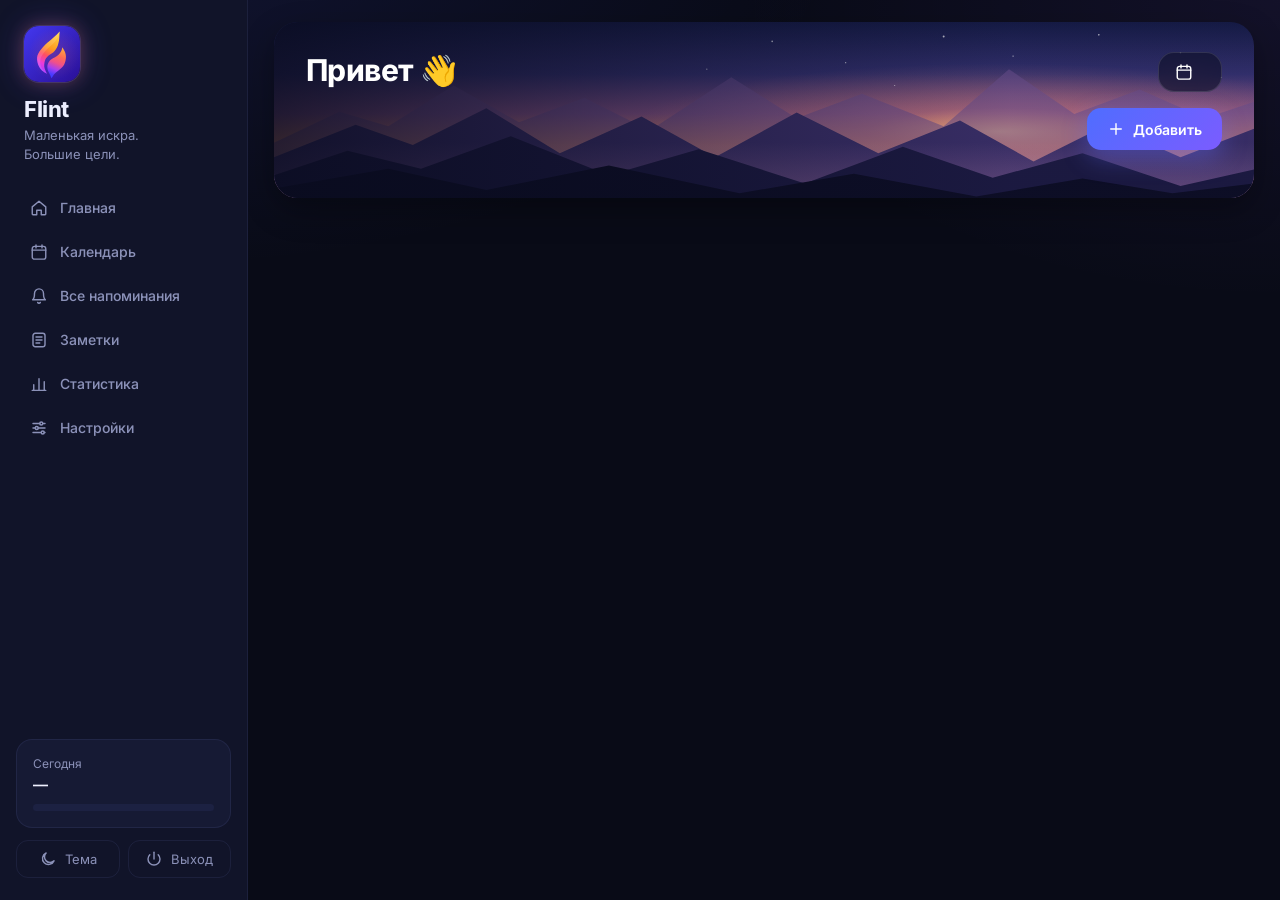
<file: ui/index.html>
<!doctype html>
<html lang="ru">
<head>
<meta charset="utf-8">
<meta name="viewport" content="width=device-width, initial-scale=1">
<title>Flint</title>
<link rel="icon" href="logo.svg" type="image/svg+xml">
<link rel="stylesheet" href="styles.css">
</head>
<body data-theme="dark">

<svg width="0" height="0" style="position:absolute">
  <filter id="burnEdge" x="-5%" y="-5%" width="110%" height="110%">
    <feTurbulence type="fractalNoise" baseFrequency="0.045" numOctaves="2" seed="7" result="n"/>
    <feDisplacementMap in="SourceGraphic" in2="n" scale="12" xChannelSelector="R" yChannelSelector="G"/>
  </filter>
  <symbol id="home" viewBox="0 0 24 24"><path d="M3 10.5 12 3l9 7.5V20a1 1 0 0 1-1 1h-5v-6H9v6H4a1 1 0 0 1-1-1z"/></symbol>
  <symbol id="calendar" viewBox="0 0 24 24"><rect x="3" y="4.5" width="18" height="17" rx="3"/><path d="M3 9.5h18M8 2.5v4M16 2.5v4"/></symbol>
  <symbol id="bell" viewBox="0 0 24 24"><path d="M6 8.5a6 6 0 1 1 12 0c0 6.5 2.5 8.5 2.5 8.5h-17S6 15 6 8.5"/><path d="M10.2 20.5a2 2 0 0 0 3.6 0"/></symbol>
  <symbol id="chart" viewBox="0 0 24 24"><path d="M5 20v-7M12 20V5M19 20v-11M3 20.5h18"/></symbol>
  <symbol id="sliders" viewBox="0 0 24 24"><path d="M4 6h9M17 6h3M4 12h3M11 12h9M4 18h11M19 18h1"/><circle cx="15" cy="6" r="2"/><circle cx="9" cy="12" r="2"/><circle cx="17" cy="18" r="2"/></symbol>
  <symbol id="plus" viewBox="0 0 24 24"><path d="M12 5v14M5 12h14"/></symbol>
  <symbol id="left" viewBox="0 0 24 24"><path d="m15 18-6-6 6-6"/></symbol>
  <symbol id="right" viewBox="0 0 24 24"><path d="m9 18 6-6-6-6"/></symbol>
  <symbol id="info" viewBox="0 0 24 24"><circle cx="12" cy="12" r="9"/><path d="M12 11v5M12 8h.01"/></symbol>
  <symbol id="gull" viewBox="0 0 24 12"><path class="wing" d="M1 8 Q6 1 12 7 Q18 1 23 8" stroke="#1E3A5F" stroke-width="2.1" fill="none" stroke-linecap="round" stroke-linejoin="round"/></symbol>
  <symbol id="crab" viewBox="0 0 30 20"><g stroke="#9A3412" stroke-width="1.6" stroke-linecap="round" fill="none"><path d="M9 14 l-4 4 M12 15 l-2 4 M18 15 l2 4 M21 14 l4 4"/></g>
    <path d="M5 13 Q15 3 25 13 Q15 17 5 13Z" fill="#F97316" stroke="#9A3412" stroke-width=".9"/>
    <path d="M7 11 Q3 7 4 3" stroke="#F97316" stroke-width="2.4" fill="none" stroke-linecap="round"/><path d="M2 3 Q4 -1 6 3 Q4 5 2 3Z" fill="#F97316" stroke="#9A3412" stroke-width=".7"/>
    <path d="M23 11 Q27 7 26 3" stroke="#F97316" stroke-width="2.4" fill="none" stroke-linecap="round"/><path d="M24 3 Q26 -1 28 3 Q26 5 24 3Z" fill="#F97316" stroke="#9A3412" stroke-width=".7"/>
    <path d="M13 8 V5 M17 8 V5" stroke="#9A3412" stroke-width="1"/><circle cx="13" cy="4.6" r="1.4" fill="#111"/><circle cx="17" cy="4.6" r="1.4" fill="#111"/></symbol>
  <symbol id="down" viewBox="0 0 24 24"><path d="m6 9 6 6 6-6"/></symbol>
  <symbol id="cake" viewBox="0 0 24 24"><path d="M4 21v-8a2 2 0 0 1 2-2h12a2 2 0 0 1 2 2v8M3 21h18M4 16c1.5 1.2 3 1.2 4 0s2.5-1.2 4 0 2.5 1.2 4 0 2.5-1.2 4 0M12 11V8M12 5.5c-.8-.8-.8-2 0-3 .8 1 .8 2.2 0 3z"/></symbol>
  <symbol id="palm" viewBox="0 0 24 24"><path d="M12 22c0-6-1-9-3-12M3 10c2-4 8-5 9-1M9 10c-1-4 3-8 8-6M21 11c-2-4-8-4-10-1M12 22h-4M16 22h5"/></symbol>
  <symbol id="gift" viewBox="0 0 24 24"><rect x="3" y="8" width="18" height="5" rx="1"/><path d="M5 13v8h14v-8M12 8v13M12 8C10 4 6.5 4.5 7.5 7c.5 1 2.5 1 4.5 1zM12 8c2-4 5.5-3.5 4.5-1-.5 1-2.5 1-4.5 1z"/></symbol>
  <symbol id="check" viewBox="0 0 24 24"><path d="M20 6 9 17l-5-5"/></symbol>
  <symbol id="dots" viewBox="0 0 24 24"><circle cx="12" cy="5" r="1.3"/><circle cx="12" cy="12" r="1.3"/><circle cx="12" cy="19" r="1.3"/></symbol>
  <symbol id="clock" viewBox="0 0 24 24"><circle cx="12" cy="12" r="9"/><path d="M12 7v5l3 2"/></symbol>
  <symbol id="fire-bg" viewBox="0 0 32 40">
    <defs><linearGradient id="fireGrad" x1="0" y1="0" x2="0" y2="1">
      <stop offset="0" stop-color="#FFD24D"/><stop offset=".45" stop-color="#FF8A1F"/><stop offset=".8" stop-color="#FF4F64"/><stop offset="1" stop-color="#E5408F"/>
    </linearGradient></defs>
    <path fill="url(#fireGrad)" d="M16.5 1 C 19.5 7.5, 29 13.5, 29 25 C 29 33.3, 23.2 39, 16 39 C 8.8 39, 3 33.3, 3 25 C 3 19.2, 6 15.2, 9.6 11.6 C 9.9 15.6, 11.4 18.4, 13.8 19.6 C 12.8 13.4, 13.9 6.4, 16.5 1 Z"/>
  </symbol>
  <symbol id="island" viewBox="0 0 24 24">
    <circle cx="18.5" cy="5.5" r="3.2" fill="#FFD24D"/>
    <path d="M2 21.5c3.5-1.6 6.8-2.4 10-2.4s6.5.8 10 2.4V24H2z" fill="#38BDF8"/>
    <path d="M4.5 21c1.8-2 4.6-3 7.5-3s5.6 1 7.5 3z" fill="#F6D58E"/>
    <path d="M11.6 19.2c.2-3.8-.4-7.2-1.9-10.1" fill="none" stroke="#9A6534" stroke-width="1.5" stroke-linecap="round"/>
    <path d="M9.7 9.2c-1.8-1.9-4.7-2-6.6-.6 2.3-.1 4.1.6 5.2 1.6z" fill="#22C55E"/>
    <path d="M9.7 9.2c.5-2.6 2.9-4.1 5.4-3.7-2 .8-3.3 2.2-3.8 3.8z" fill="#16A34A"/>
    <path d="M9.7 9.2c2.4-1 5.2-.2 6.5 1.8-2.1-.7-4.1-.6-5.6.2z" fill="#22C55E"/>
    <path d="M9.7 9.2c-1-2.4-3.5-3.6-5.9-2.9 2 .4 3.6 1.5 4.4 3z" fill="#16A34A"/>
    <circle cx="10.2" cy="9.9" r=".9" fill="#7C4A1E"/>
  </symbol>
  <symbol id="boat" viewBox="0 0 26 22">
    <path d="M12.6 1.5 V15" stroke="#4B3A2A" stroke-width="1.3" stroke-linecap="round"/>
    <path d="M13.4 2.5 L22 13.6 H13.4 Z" fill="#FFFFFF"/>
    <path d="M11.8 5 L5.2 13.6 H11.8 Z" fill="#FFE7A3"/>
    <path d="M12.6 1.5 L17 3 L12.6 4.4 Z" fill="#FF5A3D"/>
    <path d="M2.5 15.2 H23.5 L20.4 20 Q13 21.6 5.6 20 Z" fill="#E2483C"/>
    <path d="M3.4 16.6 H22.6" stroke="#FFFFFF" stroke-width="1" stroke-opacity=".8"/>
  </symbol>
  <symbol id="star" viewBox="0 0 24 24"><path d="m12 3 2.8 5.7 6.2.9-4.5 4.4 1 6.2L12 17.3l-5.5 2.9 1-6.2L3 9.6l6.2-.9z"/></symbol>
  <symbol id="live" viewBox="0 0 24 24"><circle cx="17" cy="6" r="2.5"/><path d="M2 14c2.5-2 5-2 7.5 0s5 2 7.5 0 3.5-1.5 5-1M2 19c2.5-2 5-2 7.5 0s5 2 7.5 0 3.5-1.5 5-1"/></symbol>
  <symbol id="flame" viewBox="0 0 24 24"><path d="M8.5 14.5A2.5 2.5 0 0 0 11 12c0-1.38-.5-2-1-3-1.07-2.14-.22-4.05 2-6 .5 2.5 2 4.9 4 6.5 2 1.6 3 3.5 3 5.5a7 7 0 1 1-14 0c0-1.15.43-2.29 1-3a2.5 2.5 0 0 0 2.5 2.5z"/></symbol>
  <symbol id="x" viewBox="0 0 24 24"><path d="M18 6 6 18M6 6l12 12"/></symbol>
  <symbol id="trash" viewBox="0 0 24 24"><path d="M3 6h18M8 6V4h8v2M6 6l1 14h10l1-14"/></symbol>
  <symbol id="edit" viewBox="0 0 24 24"><path d="M4 20h4L19 9a2.8 2.8 0 0 0-4-4L4 16z"/></symbol>
  <symbol id="target" viewBox="0 0 24 24"><circle cx="12" cy="12" r="9"/><circle cx="12" cy="12" r="5"/><circle cx="12" cy="12" r="1.2"/></symbol>
  <symbol id="repeat" viewBox="0 0 24 24"><path d="m17 2 4 4-4 4"/><path d="M3 11V9a3 3 0 0 1 3-3h15"/><path d="m7 22-4-4 4-4"/><path d="M21 13v2a3 3 0 0 1-3 3H3"/></symbol>
  <symbol id="moon" viewBox="0 0 24 24"><path d="M20 14.5A8 8 0 1 1 9.5 4a6.5 6.5 0 0 0 10.5 10.5z"/></symbol>
  <symbol id="sun" viewBox="0 0 24 24"><circle cx="12" cy="12" r="4"/><path d="M12 2v2M12 20v2M4.9 4.9l1.4 1.4M17.7 17.7l1.4 1.4M2 12h2M20 12h2M4.9 19.1l1.4-1.4M17.7 6.3l1.4-1.4"/></symbol>
  <symbol id="power" viewBox="0 0 24 24"><path d="M12 3v9"/><path d="M6.4 6.4a8 8 0 1 0 11.2 0"/></symbol>
  <symbol id="chat" viewBox="0 0 24 24"><path d="M21 12a8 8 0 0 1-11.6 7.1L4 20.5l1.4-4.9A8 8 0 1 1 21 12z"/><path d="M8.5 11h.01M12 11h.01M15.5 11h.01"/></symbol>
  <symbol id="user" viewBox="0 0 24 24"><circle cx="12" cy="8" r="4"/><path d="M4 21a8 8 0 0 1 16 0"/></symbol>
  <symbol id="volume" viewBox="0 0 24 24"><path d="M11 5 6 9H3v6h3l5 4z"/><path d="M15.5 8.5a5 5 0 0 1 0 7M18.5 5.5a9 9 0 0 1 0 13"/></symbol>
  <symbol id="snooze" viewBox="0 0 24 24"><circle cx="12" cy="13" r="8"/><path d="M12 9v4l2 2M5 3 2 6M19 3l3 3"/></symbol>
  <symbol id="rocket" viewBox="0 0 24 24"><path d="M5 15c-1.5 1.3-2 5-2 5s3.7-.5 5-2"/><path d="M9 15 6 12c1-4 4-8.5 13-9-.5 9-5 12-9 13z"/><circle cx="14.5" cy="9.5" r="1.5"/></symbol>
  <symbol id="miss" viewBox="0 0 24 24"><circle cx="12" cy="12" r="9"/><path d="M12 7v5M12 16h.01"/></symbol>
  <symbol id="okc" viewBox="0 0 24 24"><circle cx="12" cy="12" r="9"/><path d="m8 12 3 3 5-6"/></symbol>
  <symbol id="note" viewBox="0 0 24 24"><path d="M14 3H7a2 2 0 0 0-2 2v14a2 2 0 0 0 2 2h10a2 2 0 0 0 2-2V8z"/><path d="M14 3v5h5M9 13h6M9 17h4"/></symbol>
  <symbol id="search" viewBox="0 0 24 24"><circle cx="11" cy="11" r="7"/><path d="m20 20-3.5-3.5"/></symbol>
  <symbol id="panel" viewBox="0 0 24 24"><rect x="3" y="4" width="18" height="16" rx="3"/><path d="M15 4v16"/></symbol>
  <symbol id="history" viewBox="0 0 24 24"><path d="M3 12a9 9 0 1 0 3-6.7L3 8"/><path d="M3 3v5h5M12 7v5l3 2"/></symbol>
  <symbol id="notes" viewBox="0 0 24 24"><rect x="4" y="3" width="16" height="18" rx="3"/><path d="M8 8h8M8 12h8M8 16h5"/></symbol>
  <symbol id="folder" viewBox="0 0 24 24"><path d="M3 7a2 2 0 0 1 2-2h4l2 2.5h8a2 2 0 0 1 2 2V18a2 2 0 0 1-2 2H5a2 2 0 0 1-2-2z"/></symbol>
  <symbol id="tag" viewBox="0 0 24 24"><path d="M3 12V4a1 1 0 0 1 1-1h8l9 9-9 9z"/><circle cx="7.5" cy="7.5" r="1.3"/></symbol>
  <symbol id="template" viewBox="0 0 24 24"><rect x="3" y="3" width="18" height="18" rx="3"/><path d="M3 9h18M9 9v12"/></symbol>
  <symbol id="download" viewBox="0 0 24 24"><path d="M12 4v11M7 10l5 5 5-5M4 20h16"/></symbol>
  <symbol id="checksq" viewBox="0 0 24 24"><rect x="3.5" y="3.5" width="17" height="17" rx="4"/><path d="m8 12 3 3 5-6"/></symbol>
  <symbol id="ul" viewBox="0 0 24 24"><path d="M9 6h11M9 12h11M9 18h11"/><circle cx="4.5" cy="6" r="1"/><circle cx="4.5" cy="12" r="1"/><circle cx="4.5" cy="18" r="1"/></symbol>
  <symbol id="ol" viewBox="0 0 24 24"><path d="M10 6h10M10 12h10M10 18h10M4 4.5h1.5V9M4 9h3M4 14.5c.5-1 2.5-1 2.8 0 .3 1-2.8 2.5-2.8 4.5h3"/></symbol>
  <symbol id="link" viewBox="0 0 24 24"><path d="M10 14a4.5 4.5 0 0 0 6.4 0l3-3a4.5 4.5 0 0 0-6.4-6.4l-1 1"/><path d="M14 10a4.5 4.5 0 0 0-6.4 0l-3 3a4.5 4.5 0 0 0 6.4 6.4l1-1"/></symbol>
  <symbol id="heading" viewBox="0 0 24 24"><path d="M6 4v16M18 4v16M6 12h12"/></symbol>
  <symbol id="bulb" viewBox="0 0 24 24"><path d="M9 18h6M10 21h4M12 3a6 6 0 0 0-3.5 10.9c.6.5 1 1.2 1 2V16h5v-.1c0-.8.4-1.5 1-2A6 6 0 0 0 12 3z"/></symbol>
  <symbol id="bag" viewBox="0 0 24 24"><path d="M5 8h14l-1 12H6z"/><path d="M9 8V6a3 3 0 0 1 6 0v2"/></symbol>
  <symbol id="todo" viewBox="0 0 24 24"><path d="m4 6 1.5 1.5L8 5M4 12l1.5 1.5L8 11M4 18l1.5 1.5L8 17M11 6h9M11 12h9M11 18h9"/></symbol>
  <symbol id="book" viewBox="0 0 24 24"><path d="M4 5a2 2 0 0 1 2-2h13v16H6a2 2 0 0 0-2 2z"/><path d="M4 19V5M8 7h7"/></symbol>
  <symbol id="cat-work" viewBox="0 0 24 24"><rect x="3" y="7" width="18" height="13" rx="2.5"/><path d="M8.5 7V5.5a2 2 0 0 1 2-2h3a2 2 0 0 1 2 2V7M3 13h18"/></symbol>
  <symbol id="cat-health" viewBox="0 0 24 24"><path d="M3 12h4l3-7 4 14 3-7h4"/></symbol>
  <symbol id="cat-personal" viewBox="0 0 24 24"><path d="M12 20s-7-4.3-9-9C1.7 7.5 3.9 4 7.3 4c2 0 3.6 1.1 4.7 2.8C13.1 5.1 14.7 4 16.7 4c3.4 0 5.6 3.5 4.3 7-2 4.7-9 9-9 9z"/></symbol>
  <symbol id="cat-home" viewBox="0 0 24 24"><path d="M2.5 3.5h3l2.2 11h11l2-8H6.6"/><circle cx="9" cy="19" r="1.5"/><circle cx="17.5" cy="19" r="1.5"/></symbol>
  <symbol id="cat-growth" viewBox="0 0 24 24"><path d="m3 17 6-6 4 4 8-8"/><path d="M15 7h6v6"/></symbol>
</svg>

<aside class="sidebar">
  <div class="brand">
    <div class="logo"><img src="logo.svg" alt="Flint"></div>
    <h1>Flint</h1>
    <p>Маленькая искра.<br>Большие цели.</p>
  </div>
  <nav class="nav" id="nav">
    <button data-page="home"><svg class="i"><use href="#home"/></svg>Главная</button>
    <button data-page="calendar"><svg class="i"><use href="#calendar"/></svg>Календарь</button>
    <button data-page="all"><svg class="i"><use href="#bell"/></svg>Все напоминания</button>
    <button data-page="notes"><svg class="i"><use href="#notes"/></svg>Заметки</button>
    <button data-page="stats"><svg class="i"><use href="#chart"/></svg>Статистика</button>
    <button data-page="settings"><svg class="i"><use href="#sliders"/></svg>Настройки</button>
  </nav>
  <div class="side-bottom">
    <div class="progress-card">
      <div class="label">Сегодня</div>
      <div class="value" id="sideValue">—</div>
      <div class="bar"><i id="sideBar" style="width:0"></i></div>
    </div>
    <div class="side-actions">
      <button data-act="theme" id="themeBtn"><svg class="i"><use href="#moon"/></svg><span>Тема</span></button>
      <button data-act="quit"><svg class="i"><use href="#power"/></svg>Выход</button>
    </div>
  </div>
</aside>

<main class="main" id="main">
  <header class="hero">
    <svg class="bg" viewBox="0 0 1200 220" preserveAspectRatio="xMidYMid slice" aria-hidden="true">
      <defs>
        <linearGradient id="sky" x1="0" y1="0" x2="0" y2="1">
          <stop offset="0" stop-color="#141A44"/>
          <stop offset=".3" stop-color="#33306E"/>
          <stop offset=".52" stop-color="#8A5689"/>
          <stop offset=".7" stop-color="#F0956B"/>
          <stop offset="1" stop-color="#FFC48A"/>
        </linearGradient>
        <radialGradient id="sunglow" cx="0.74" cy="0.62" r="0.38">
          <stop offset="0" stop-color="#FFC58A" stop-opacity=".9"/>
          <stop offset=".35" stop-color="#F08A6A" stop-opacity=".35"/>
          <stop offset="1" stop-color="#F08A6A" stop-opacity="0"/>
        </radialGradient>
        <linearGradient id="mist" x1="0" y1="0" x2="0" y2="1">
          <stop offset="0" stop-color="#C98AB0" stop-opacity="0"/>
          <stop offset="1" stop-color="#C98AB0" stop-opacity=".35"/>
        </linearGradient>
      </defs>
      <rect width="1200" height="220" fill="url(#sky)"/>
      <rect width="1200" height="220" fill="url(#sunglow)"/>
      <g fill="#fff" opacity=".7">
        <circle cx="610" cy="26" r="1"/><circle cx="700" cy="52" r=".8"/><circle cx="820" cy="20" r="1.2"/>
        <circle cx="905" cy="44" r=".8"/><circle cx="1010" cy="18" r="1"/><circle cx="1110" cy="40" r=".9"/>
        <circle cx="760" cy="80" r=".7"/><circle cx="1160" cy="70" r=".8"/><circle cx="530" cy="60" r=".7"/>
      </g>
      <path fill="#6A4F8E" opacity=".55" d="M0 150 80 112l60 18 80-50 80 45 80-30 80 40 100-65 80 50 80-30 100 40 80-70 80 55 80-30 80 35 60-20V220H0Z"/>
      <path fill="#3A2F68" d="M0 168 100 128l70 25 90-45 90 55 100-45 90 50 100-55 100 50 100-40 90 50 90-45 90 40 90-35V220H0Z"/>
      <path fill="url(#mist)" d="M0 150h1200v70H0z"/>
      <path fill="#1C1A42" d="M0 190 90 160l90 22 110-40 120 48 110-32 130 42 120-45 110 38 110-30 120 40 90-20V220H0Z"/>
      <path fill="#0D0E26" d="M0 220v-14l140-24 120 26 150-30 160 34 140-24 150 28 130-22 110 18 100-12v20Z"/>
    </svg>
    <div>
      <h2 id="heroTitle">Привет 👋</h2>
      <p id="heroSub"></p>
    </div>
    <div class="hero-right">
      <div class="date-chip">
        <svg class="i"><use href="#calendar"/></svg>
        <div><b id="chipDate"></b><small id="chipSub"></small></div>
      </div>
      <button class="btn btn-primary" data-act="add" id="heroAdd"><svg class="i"><use href="#plus"/></svg><span>Добавить</span></button>
    </div>
  </header>
  <section id="page" class="page"></section>
</main>

<div class="overlay" id="overlay">
  <div class="modal" role="dialog" aria-modal="true">
    <div class="modal-top">
      <span id="edMode">Новое напоминание</span>
      <button class="icon-btn" data-act="close-editor" title="Закрыть (Esc)"><svg class="i"><use href="#x"/></svg></button>
    </div>
    <div class="seg full kind-tabs" id="edKinds">
      <button data-act="ed-kind" data-v="reminder"><svg class="i"><use href="#bell"/></svg>Напоминание</button>
      <button data-act="ed-kind" data-v="birthday"><svg class="i"><use href="#cake"/></svg>День рождения</button>
      <button data-act="ed-kind" data-v="vacation"><svg class="i"><use href="#palm"/></svg>Отпуск</button>
    </div>
    <div class="modal-head">
      <div class="dateblock"><b id="edDay">8</b><small id="edMon">окт</small></div>
      <div style="flex:1;min-width:0">
        <input class="title-input" id="edTitle" maxlength="200" placeholder="Что напомнить?">
        <div class="when"><svg class="i"><use href="#clock"/></svg><span id="edWhen"></span></div>
      </div>
    </div>
    <div class="ed-from" id="edFromNote" hidden></div>
    <div class="form">
      <div class="field">
        <label id="edNoteLabel">Описание</label>
        <textarea class="input" id="edNote" placeholder="Детали, ссылки, что не забыть…" maxlength="2000"></textarea>
      </div>
      <div class="ed-notes" id="edNotes" hidden></div>
      <div class="row2">
        <div class="field datefield"><label id="edDateLabel">Дата</label>
          <button class="input datebtn" data-act="ed-datepick" data-which="start"><svg class="i"><use href="#calendar"/></svg><span id="edDateText"></span></button>
          <div class="datepop" id="edDatePop"></div></div>
        <div class="field" data-kinds="reminder birthday"><label>Время</label>
          <input class="input" id="edTime" inputmode="numeric" maxlength="5" placeholder="ЧЧ:ММ" autocomplete="off"></div>
        <div class="field datefield" data-kinds="vacation"><label>По</label>
          <button class="input datebtn" data-act="ed-datepick" data-which="end"><svg class="i"><use href="#calendar"/></svg><span id="edDateEndText"></span></button>
          <div class="datepop" id="edDatePopEnd"></div></div>
      </div>
      <div class="ed-hint" id="edVacHint" hidden></div>
      <div class="presets" id="edPresets" data-kinds="reminder birthday"></div>
      <div class="field" data-kinds="birthday"><label>Год рождения <span class="opt">· необязательно</span></label>
        <input class="input" id="edBYear" inputmode="numeric" maxlength="4" placeholder="Например, 1998" autocomplete="off" style="max-width:220px">
        <div class="hint gold" id="edAge"></div></div>
      <div class="field" data-kinds="birthday">
        <div class="label-row"><label>Когда напомнить <span class="opt">· можно несколько</span></label>
          <button class="link gold" data-act="ed-remind-all" id="edRemindAll">Выбрать все</button></div>
        <div class="checks" id="edRemind"></div></div>
      <div class="field" data-kinds="vacation">
        <button class="checkrow" data-act="ed-mute" id="edMute"><span class="cb"><svg class="i"><use href="#check"/></svg></span>
          <span><b>Не напоминать о рабочем в отпуске</b><small>Уведомления категории «Работа» в эти дни не всплывают</small></span></button></div>
      <div class="field" data-kinds="reminder"><label>Категория</label><div class="ed-cats" id="edCats"></div><div class="ed-toggles" id="edToggles"></div></div>
      <div class="field" id="edRepeatField" data-kinds="reminder"><label>Повтор</label><div class="seg full grid3" id="edRepeat"></div></div>
      <div class="form-error" id="edError"></div>
      <div class="modal-actions">
        <button class="btn btn-danger" data-act="ed-delete" id="edDelete"><svg class="i"><use href="#trash"/></svg>Удалить</button>
        <button class="btn btn-primary btn-lg" data-act="ed-save">Сохранить</button>
      </div>
    </div>
  </div>
</div>

<div class="ctx" id="ctx"></div>
<div class="toast" id="toast"><svg class="i"><use href="#okc"/></svg><span></span></div>

<script src="fx.js"></script>
<script src="fire.js"></script>
<script src="scenes.js"></script>
<script src="mdedit.js"></script>
<script src="notes.js"></script>
<script src="app.js"></script>
</body>
</html>
</file>
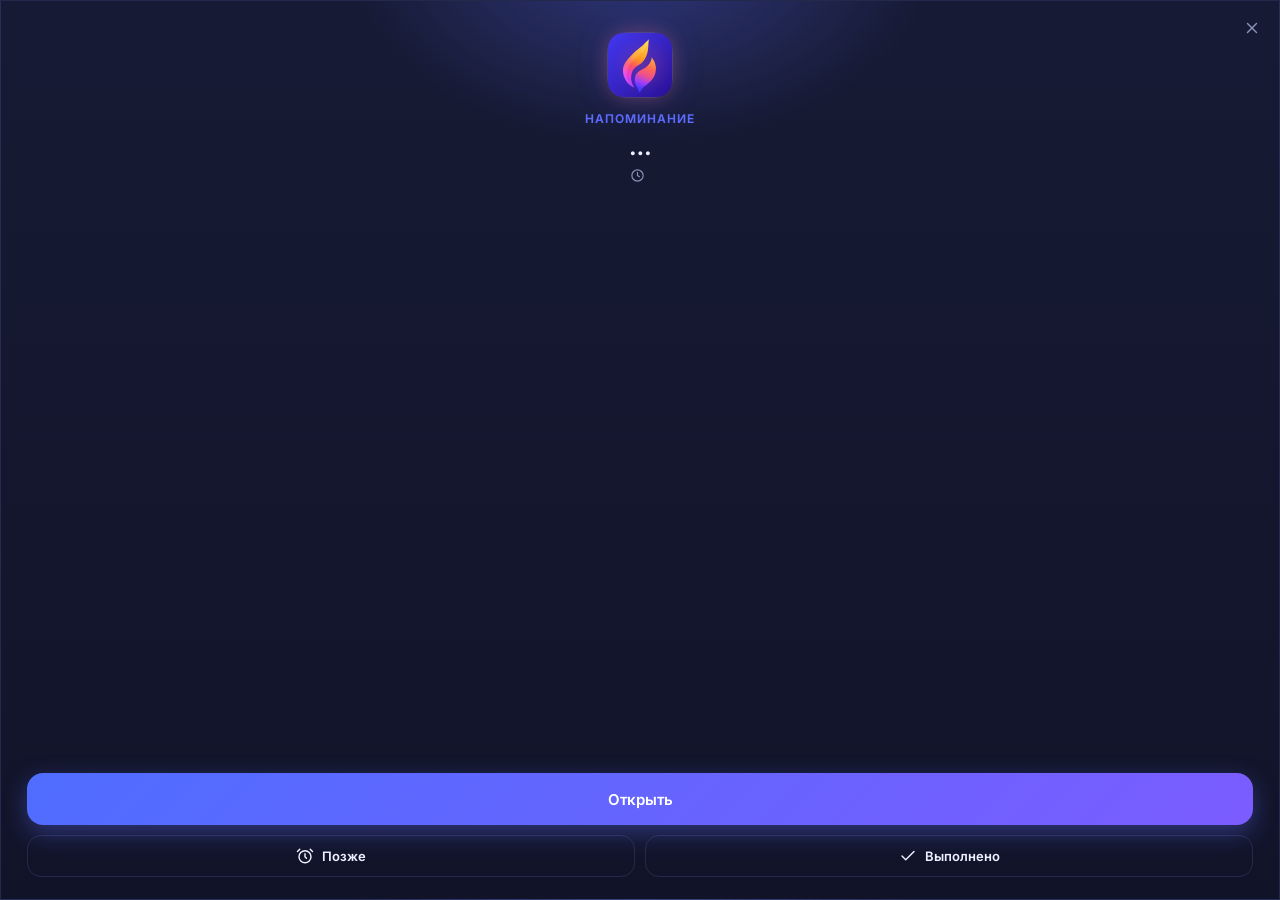
<file: ui/popup.html>
<!doctype html>
<html lang="ru">
<head>
<meta charset="utf-8">
<title>Напоминание</title>
<link rel="stylesheet" href="styles.css">
<style>
  body { display: block; background: var(--bg); overflow: hidden; }
  .pop {
    position: relative; height: 100vh; padding: 26px 26px 22px; display: flex; flex-direction: column; align-items: center;
    text-align: center; border: 1px solid var(--border-2); border-radius: 0; overflow: hidden;
    background: radial-gradient(420px 260px at 50% -40px, rgba(94, 107, 255, .35), transparent 70%),
      linear-gradient(180deg, var(--card-2), var(--card));
  }
  .pop .close { position: absolute; top: 10px; right: 10px; }
  .pop .logo { width: 64px; height: 64px; border-radius: 20px; margin: 6px 0 14px; animation: spark .9s cubic-bezier(.3,1.6,.5,1) .1s both; }
  @keyframes spark { 0% { transform: scale(.4); opacity: 0; } 100% { transform: scale(1); opacity: 1; } }
  @keyframes ring { 0%,100% { transform: rotate(0); } 15% { transform: rotate(-12deg); } 30% { transform: rotate(10deg); }
    45% { transform: rotate(-8deg); } 60% { transform: rotate(5deg); } 75% { transform: rotate(0); } }
  .pop .kicker { font-size: 12px; font-weight: 650; letter-spacing: .08em; text-transform: uppercase; color: var(--accent); }
  .pop h1 { font-size: 22px; font-weight: 750; margin: 8px 0 6px; letter-spacing: -.01em; line-height: 1.25;
    display: -webkit-box; -webkit-line-clamp: 2; -webkit-box-orient: vertical; overflow: hidden; overflow-wrap: anywhere; }
  .pop .when { color: var(--muted); font-size: 14px; display: flex; align-items: center; gap: 6px; }
  .pop .when svg.i { width: 15px; height: 15px; }
  .pop .note { margin-top: 12px; font-size: 13px; color: var(--muted); line-height: 1.45;
    display: -webkit-box; -webkit-line-clamp: 2; -webkit-box-orient: vertical; overflow: hidden; }
  .pop .tags { justify-content: center; }
  .pop .actions { margin-top: auto; width: 100%; display: flex; flex-direction: column; gap: 10px; }
  .pop .actions .row { display: flex; gap: 10px; }
  .pop .actions .row .btn { flex: 1; height: 42px; font-size: 13px; white-space: nowrap; padding: 0 10px; }
  /* день рождения */
  .pop.bday { background: radial-gradient(420px 260px at 50% -40px, rgba(245, 196, 81, .35), transparent 70%),
      linear-gradient(180deg, var(--card-2), var(--card)); }
  .pop.bday .kicker { color: #E9B23C; }
  .pop.bday .btn-primary { background: linear-gradient(135deg, #FFD978, #E39A2C); color: #2A1A00; box-shadow: 0 8px 22px rgba(245, 196, 81, .3); }
  .pop .age { margin-top: 10px; font-size: 15px; font-weight: 650; color: #E9B23C; }
  .pop .confetti { position: absolute; inset: 0; pointer-events: none; overflow: hidden; }
  .pop .confetti i { position: absolute; top: -10px; width: 6px; height: 10px; border-radius: 2px; animation: fall 3.2s linear infinite; }
  @keyframes fall { 0% { transform: translateY(0) rotate(0); opacity: 0; } 10% { opacity: .9; } 100% { transform: translateY(460px) rotate(540deg); opacity: 0; } }
</style>
</head>
<body data-theme="dark">
<svg width="0" height="0" style="position:absolute">
  <symbol id="bell" viewBox="0 0 24 24"><path d="M6 8.5a6 6 0 1 1 12 0c0 6.5 2.5 8.5 2.5 8.5h-17S6 15 6 8.5"/><path d="M10.2 20.5a2 2 0 0 0 3.6 0"/></symbol>
  <symbol id="clock" viewBox="0 0 24 24"><circle cx="12" cy="12" r="9"/><path d="M12 7v5l3 2"/></symbol>
  <symbol id="x" viewBox="0 0 24 24"><path d="M18 6 6 18M6 6l12 12"/></symbol>
  <symbol id="check" viewBox="0 0 24 24"><path d="M20 6 9 17l-5-5"/></symbol>
  <symbol id="snooze" viewBox="0 0 24 24"><circle cx="12" cy="13" r="8"/><path d="M12 9v4l2 2M5 3 2 6M19 3l3 3"/></symbol>
  <symbol id="star" viewBox="0 0 24 24"><path d="m12 3 2.8 5.7 6.2.9-4.5 4.4 1 6.2L12 17.3l-5.5 2.9 1-6.2L3 9.6l6.2-.9z"/></symbol>
  <symbol id="flame" viewBox="0 0 24 24"><path d="M8.5 14.5A2.5 2.5 0 0 0 11 12c0-1.38-.5-2-1-3-1.07-2.14-.22-4.05 2-6 .5 2.5 2 4.9 4 6.5 2 1.6 3 3.5 3 5.5a7 7 0 1 1-14 0c0-1.15.43-2.29 1-3a2.5 2.5 0 0 0 2.5 2.5z"/></symbol>
  <symbol id="cat-work" viewBox="0 0 24 24"><rect x="3" y="7" width="18" height="13" rx="2.5"/><path d="M8.5 7V5.5a2 2 0 0 1 2-2h3a2 2 0 0 1 2 2V7M3 13h18"/></symbol>
  <symbol id="cat-health" viewBox="0 0 24 24"><path d="M3 12h4l3-7 4 14 3-7h4"/></symbol>
  <symbol id="cat-personal" viewBox="0 0 24 24"><path d="M12 20s-7-4.3-9-9C1.7 7.5 3.9 4 7.3 4c2 0 3.6 1.1 4.7 2.8C13.1 5.1 14.7 4 16.7 4c3.4 0 5.6 3.5 4.3 7-2 4.7-9 9-9 9z"/></symbol>
  <symbol id="cat-home" viewBox="0 0 24 24"><path d="M2.5 3.5h3l2.2 11h11l2-8H6.6"/><circle cx="9" cy="19" r="1.5"/><circle cx="17.5" cy="19" r="1.5"/></symbol>
  <symbol id="cat-growth" viewBox="0 0 24 24"><path d="m3 17 6-6 4 4 8-8"/><path d="M15 7h6v6"/></symbol>
</svg>

<div class="pop pywebview-drag-region">
  <button class="icon-btn close" data-a="close" title="Закрыть">
    <svg class="i"><use href="#x"/></svg></button>
  <div class="logo"><img src="logo.svg" alt="Flint"></div>
  <div class="kicker">Напоминание</div>
  <h1 id="title">…</h1>
  <div class="when"><svg class="i"><use href="#clock"/></svg><span id="when"></span></div>
  <div class="age" id="age" hidden></div>
  <div class="note" id="note"></div>
  <div class="tags" id="tags"></div>
  <div class="actions">
    <button class="btn btn-primary btn-lg" data-a="open">Открыть</button>
    <div class="row">
      <button class="btn btn-ghost" data-a="snooze"><svg class="i"><use href="#snooze"/></svg><span id="later">Позже</span></button>
      <button class="btn btn-ghost" data-a="done" id="doneBtn"><svg class="i"><use href="#check"/></svg><span>Выполнено</span></button>
    </div>
  </div>
</div>

<script>
"use strict";
const params = new URLSearchParams(location.search);
const DEV = params.has("dev");
const CATS = { work: ["Работа", "#4C8DFF"], health: ["Здоровье", "#2ECDB5"], personal: ["Личное", "#FF5C8A"],
  home: ["Быт", "#3DD68C"], growth: ["Развитие", "#A27BFF"] };
const ready = new Promise((r) => (DEV || window.pywebview?.api) ? r() : addEventListener("pywebviewready", r, { once: true }));

async function call(name) {
  await ready;
  if (!DEV) return window.pywebview.api[name](...[...arguments].slice(1));
  const map = { info: ["popup_info", params.get("id"), params.get("offset") || 0], action: ["popup_action", params.get("id"), arguments[1]] };
  const [m, ...args] = map[name];
  return (await fetch("/api/" + m, { method: "POST", body: JSON.stringify(args) })).json();
}

(async () => {
  const info = await call("info");
  if (!info) return;
  document.body.dataset.theme = info.theme;
  document.getElementById("title").textContent = info.title;
  document.getElementById("when").textContent = info.when;
  document.getElementById("note").textContent = info.note || "";
  document.getElementById("later").textContent = info.snooze >= 60 ? `+${info.snooze / 60} ч` : `+${info.snooze} мин`;
  if (info.kind === "birthday") {
    const pop = document.querySelector(".pop");
    pop.classList.add("bday");
    document.querySelector(".kicker").textContent = "🎂 День рождения";
    if (info.age) {
      const a = document.getElementById("age");
      a.hidden = false;
      a.textContent = info.offset === 0 ? `Сегодня исполняется ${info.age} 🎉` : `Исполнится ${info.age}`;
    }
    document.querySelector("#doneBtn span").textContent = "Понятно";
    const colors = ["#F5C451", "#FF5C8A", "#5E6BFF", "#35D49A", "#FF7A1A", "#A27BFF"];
    const conf = document.createElement("div");
    conf.className = "confetti";
    conf.innerHTML = Array.from({ length: 14 }, (_, i) =>
      `<i style="left:${5 + i * 6.7}%;background:${colors[i % 6]};animation-delay:${-(i * .37) % 3.2}s;animation-duration:${2.6 + (i % 4) * .35}s"></i>`).join("");
    pop.prepend(conf);
  }
  const tags = [];
  if (info.category && CATS[info.category]) {
    const [t, c] = CATS[info.category];
    tags.push(`<span class="tag" style="--c:${c}"><svg class="i"><use href="#cat-${info.category}"/></svg>${t}</span>`);
  }
  if (info.important) tags.push(`<span class="tag" style="--c:#FF7A1A"><svg class="i"><use href="#flame"/></svg>Приоритет</span>`);
  document.getElementById("tags").innerHTML = tags.join("");
})();

document.addEventListener("click", (e) => {
  const b = e.target.closest("[data-a]");
  if (b) call("action", b.dataset.a);
});
document.addEventListener("keydown", (e) => { if (e.key === "Escape") call("action", "close"); });
</script>
</body>
</html>
</file>
<file: ui/styles.css>
@font-face {
  font-family: "Inter";
  src: url("fonts/inter-cyrillic-wght-normal.woff2") format("woff2-variations");
  font-weight: 100 900;
  unicode-range: U+0301, U+0400-045F, U+0490-0491, U+04B0-04B1, U+2116;
}
@font-face {
  font-family: "Inter";
  src: url("fonts/inter-latin-wght-normal.woff2") format("woff2-variations");
  font-weight: 100 900;
  unicode-range: U+0000-00FF, U+0131, U+0152-0153, U+02BB-02BC, U+02C6, U+02DA, U+02DC,
    U+0304, U+0308, U+0329, U+2000-206F, U+20AC, U+2122, U+2191, U+2193, U+2212, U+2215, U+FEFF, U+FFFD;
}

/* ---------- Темы ---------- */
:root {
  --bg: #090B17;
  --card: #111429;
  --card-2: #161A34;
  --card-3: #1C2142;
  --border: rgba(140, 150, 255, 0.09);
  --border-2: rgba(140, 150, 255, 0.16);
  --text: #EEF0FF;
  --muted: #8B91B8;
  --faint: #545A82;
  --hover: rgba(140, 150, 255, 0.07);
  --accent: #5E6BFF;
  --accent-2: #8A5CFF;
  --accent-soft: rgba(94, 107, 255, 0.16);
  --grad: linear-gradient(135deg, #4F6DFF 0%, #7B5CFF 100%);
  --glow: 0 8px 24px rgba(94, 107, 255, 0.38);
  --shadow: 0 12px 32px rgba(0, 0, 0, 0.32);
  --danger: #FF5C72;
  --danger-soft: rgba(255, 92, 114, 0.14);
  --ok: #35D49A;
  --warn: #FFB547;
  --body-glow: radial-gradient(1200px 600px at 10% -10%, rgba(80, 90, 255, 0.12), transparent 60%),
    radial-gradient(900px 500px at 100% 0%, rgba(140, 90, 255, 0.08), transparent 60%);
  color-scheme: dark;
}
[data-theme="light"] {
  --bg: #F2F3FA;
  --card: #FFFFFF;
  --card-2: #F6F7FD;
  --card-3: #EDEFFA;
  --border: rgba(30, 36, 90, 0.08);
  --border-2: rgba(30, 36, 90, 0.14);
  --text: #151937;
  --muted: #666C93;
  --faint: #A9AECB;
  --hover: rgba(80, 90, 200, 0.06);
  --accent-soft: rgba(94, 107, 255, 0.11);
  --glow: 0 8px 22px rgba(94, 107, 255, 0.28);
  --shadow: 0 10px 28px rgba(30, 36, 90, 0.08);
  --danger-soft: rgba(255, 92, 114, 0.1);
  --body-glow: radial-gradient(1200px 600px at 10% -10%, rgba(80, 90, 255, 0.07), transparent 60%);
  color-scheme: light;
}

* { box-sizing: border-box; margin: 0; padding: 0; }
html, body { height: 100%; }
body {
  font-family: "Inter", "Segoe UI Variable Text", "Segoe UI", system-ui, sans-serif;
  font-size: 14px;
  color: var(--text);
  background: var(--body-glow), var(--bg);
  display: flex;
  overflow: hidden;
  -webkit-font-smoothing: antialiased;
  user-select: none;
}
button { font: inherit; color: inherit; background: none; border: 0; cursor: pointer; }
input, textarea, select { font: inherit; color: inherit; user-select: text; }
svg.i { width: 18px; height: 18px; fill: none; stroke: currentColor; stroke-width: 1.9;
  stroke-linecap: round; stroke-linejoin: round; flex-shrink: 0; }
::-webkit-scrollbar { width: 10px; }
::-webkit-scrollbar-thumb { background: var(--border-2); border-radius: 10px; border: 3px solid transparent; background-clip: padding-box; }

/* ---------- Сайдбар ---------- */
.sidebar {
  width: 248px; flex-shrink: 0; padding: 22px 16px; display: flex; flex-direction: column;
  background: var(--card); border-right: 1px solid var(--border);
}
.brand { padding: 4px 8px 24px; }
.logo {
  width: 56px; height: 56px; border-radius: 15px; margin-bottom: 14px; position: relative;
  box-shadow: 0 10px 28px -10px rgba(255, 106, 61, .55), 0 8px 24px -12px rgba(67, 56, 240, .7);
}
.logo img { width: 100%; height: 100%; display: block; }
.brand h1 { font-size: 22px; font-weight: 750; letter-spacing: -0.02em; }
.brand p { color: var(--muted); font-size: 13px; line-height: 1.45; margin-top: 4px; }

.nav { display: flex; flex-direction: column; gap: 4px; }
.nav button {
  display: flex; align-items: center; gap: 12px; padding: 11px 14px; border-radius: 13px;
  color: var(--muted); font-weight: 520; text-align: left; transition: background .15s, color .15s;
}
.nav button:hover { background: var(--hover); color: var(--text); }
.nav button.active { background: var(--grad); color: #fff; box-shadow: var(--glow); }
.nav .count { margin-left: auto; font-size: 12px; padding: 1px 8px; border-radius: 9px;
  background: var(--accent-soft); color: var(--accent); font-weight: 600; }
.nav button.active .count { background: rgba(255,255,255,.2); color: #fff; }

.side-bottom { margin-top: auto; display: flex; flex-direction: column; gap: 12px; }
.progress-card { padding: 16px; border-radius: 16px; background: var(--card-2); border: 1px solid var(--border); }
.progress-card .label { font-size: 12px; color: var(--muted); }
.progress-card .value { font-size: 15px; font-weight: 650; margin: 4px 0 10px; }
.bar { height: 7px; border-radius: 6px; background: var(--card-3); overflow: hidden; }
.bar > i { display: block; height: 100%; border-radius: 6px; background: var(--grad); transition: width .4s; }
.side-actions { display: flex; gap: 8px; }
.side-actions button {
  flex: 1; display: flex; align-items: center; justify-content: center; gap: 8px; height: 38px;
  border-radius: 12px; border: 1px solid var(--border); color: var(--muted); font-size: 13px;
}
.side-actions button:hover { background: var(--hover); color: var(--text); }

/* ---------- Основная область ---------- */
.main { flex: 1; min-width: 0; overflow-y: auto; padding: 22px 26px 30px; }

.hero {
  position: relative; height: 176px; border-radius: 24px; overflow: hidden; padding: 30px 32px;
  display: flex; justify-content: space-between; align-items: flex-start; color: #fff;
  box-shadow: var(--shadow); isolation: isolate;
}
.hero svg.bg { position: absolute; inset: 0; width: 100%; height: 100%; z-index: -2; }
.hero::before { content: ""; position: absolute; inset: 0; z-index: -1;
  background: linear-gradient(90deg, rgba(9, 11, 30, .82) 0%, rgba(9, 11, 30, .35) 45%, rgba(9,11,30,.05) 75%); }
.hero h2 { font-size: 30px; font-weight: 750; letter-spacing: -0.02em; }
.hero p { margin-top: 10px; font-size: 15px; line-height: 1.5; color: rgba(255,255,255,.82); max-width: 430px; }
.hero-right { display: flex; flex-direction: column; align-items: flex-end; gap: 16px; }
.date-chip {
  display: flex; align-items: center; gap: 12px; padding: 10px 16px; border-radius: 16px;
  background: rgba(10, 12, 32, .55); border: 1px solid rgba(255,255,255,.12); backdrop-filter: blur(12px);
}
.date-chip b { display: block; font-size: 14px; font-weight: 620; }
.date-chip small { font-size: 12px; color: rgba(255,255,255,.65); }

.btn {
  display: inline-flex; align-items: center; justify-content: center; gap: 8px; height: 42px;
  padding: 0 20px; border-radius: 14px; font-weight: 620; transition: transform .1s, filter .15s, background .15s;
}
.btn:active { transform: scale(.98); }
.btn-primary { background: var(--grad); color: #fff; box-shadow: var(--glow); }
.btn-primary:hover { filter: brightness(1.08); }
.btn-ghost { border: 1px solid var(--border-2); color: var(--text); }
.btn-ghost:hover { background: var(--hover); }
.btn-soft { background: var(--accent-soft); color: var(--accent); }
.btn-soft:hover { filter: brightness(1.15); }
.btn-danger { color: var(--danger); }
.btn-danger:hover { background: var(--danger-soft); }
.btn-lg { height: 52px; font-size: 15px; border-radius: 16px; }
.icon-btn { width: 34px; height: 34px; border-radius: 10px; display: grid; place-items: center; color: var(--muted); }
.icon-btn:hover { background: var(--hover); color: var(--text); }

.page { margin-top: 20px; animation: fade .25s ease; }
@keyframes fade { from { opacity: 0; transform: translateY(6px); } to { opacity: 1; transform: none; } }

.card {
  background: linear-gradient(180deg, var(--card-2), var(--card)); border: 1px solid var(--border);
  border-radius: 22px; padding: 22px; box-shadow: var(--shadow); min-width: 0;
}
.card-head { display: flex; align-items: center; gap: 10px; margin-bottom: 16px; min-height: 34px; }
.card-head h3 { font-size: 19px; font-weight: 700; letter-spacing: -0.01em; }
.card-head .sub { font-size: 13px; color: var(--muted); }
.card-head .spacer { flex: 1; }
.badge { font-size: 12px; font-weight: 650; padding: 2px 9px; border-radius: 9px; background: var(--accent-soft); color: var(--accent); }

.grid-home { display: grid; grid-template-columns: minmax(0, 1fr) minmax(0, 1.15fr); gap: 20px; }
.grid-cal { display: grid; grid-template-columns: minmax(0, 1fr) 360px; gap: 20px; align-items: start; }
.grid-stats { display: grid; grid-template-columns: minmax(0, 1fr) minmax(0, 1fr); gap: 20px; }

/* ---------- Календарь ---------- */
.cal-nav { display: flex; gap: 4px; }
.cal { display: grid; grid-template-columns: repeat(7, 1fr); gap: 4px; }
.cal .wd { text-align: center; font-size: 12px; color: var(--muted); padding: 2px 0 8px; font-weight: 550; }
.cal .wd.we { color: var(--faint); }
.day {
  position: relative; height: 42px; border-radius: 13px; display: grid; place-items: center;
  font-weight: 540; transition: background .12s;
}
.day:hover { background: var(--hover); }
.day.out { color: var(--faint); }
.day.today { box-shadow: inset 0 0 0 2px var(--accent); font-weight: 700; }
.day.sel { background: var(--grad); color: #fff; box-shadow: var(--glow); font-weight: 700; }
.day .dot { position: absolute; bottom: 5px; left: 50%; transform: translateX(-50%); display: flex; gap: 3px; }
.day .dot i { width: 4px; height: 4px; border-radius: 50%; background: var(--accent); }
.day.out .dot i { background: var(--faint); }
.day.sel .dot i { background: #fff; }

.summary {
  margin-top: 18px; display: flex; align-items: center; gap: 14px; padding: 14px 16px; border-radius: 16px;
  background: var(--card-3); border: 1px solid var(--border); width: 100%; text-align: left;
}
.summary:hover { border-color: var(--border-2); }
.summary .ic { width: 40px; height: 40px; border-radius: 12px; display: grid; place-items: center;
  background: var(--accent-soft); color: var(--accent); }
.summary b { display: block; font-weight: 620; }
.summary small { color: var(--muted); font-size: 12px; }
.summary .chev { margin-left: auto; color: var(--muted); }

/* большой календарь */
.bigcal { display: grid; grid-template-columns: repeat(7, 1fr); gap: 6px; }
.bigcal .wd { text-align: center; font-size: 12px; color: var(--muted); padding-bottom: 6px; font-weight: 550; }
.cell {
  min-height: 92px; border-radius: 14px; padding: 8px; text-align: left; display: flex; flex-direction: column; gap: 4px;
  background: var(--card-3); border: 1px solid transparent; transition: border-color .12s, background .12s; overflow: hidden;
}
.cell:hover { border-color: var(--border-2); }
.cell .n { font-weight: 620; font-size: 13px; width: 26px; height: 26px; display: grid; place-items: center; border-radius: 8px; }
.cell.out { background: transparent; }
.cell.out .n { color: var(--faint); }
.cell.today .n { background: var(--accent-soft); color: var(--accent); }
.cell.sel { border-color: var(--accent); background: var(--accent-soft); }
.cell.sel .n { background: var(--grad); color: #fff; }
.chip {
  line-height: 1.3;
  font-size: 11px; padding: 2px 5px; border-radius: 6px; white-space: nowrap; overflow: hidden; text-overflow: ellipsis;
  background: color-mix(in srgb, var(--c, var(--accent)) 18%, transparent); color: var(--text);
  border-left: 3px solid var(--c, var(--accent));
}
.chip.done { opacity: .5; text-decoration: line-through; }
.more-n { font-size: 11px; color: var(--muted); padding-left: 4px; }

/* ---------- Элементы списка ---------- */
.list { display: flex; flex-direction: column; gap: 10px; }
.item {
  display: flex; align-items: center; gap: 14px; padding: 14px 14px 14px 16px; border-radius: 18px;
  background: var(--card-3); border: 1px solid var(--border); transition: border-color .15s, transform .15s;
}
.item:hover { border-color: var(--border-2); }
.check {
  width: 26px; height: 26px; border-radius: 50%; border: 2px solid var(--faint); display: grid; place-items: center;
  color: transparent; flex-shrink: 0; transition: all .15s;
}
.check:hover { border-color: var(--accent); }
.check svg.i { width: 15px; height: 15px; stroke-width: 3; }
.item.done .check { background: var(--grad); border-color: transparent; color: #fff; }
.item .time { font-size: 16px; font-weight: 700; min-width: 50px; font-variant-numeric: tabular-nums; }
.item .vsep { width: 1px; align-self: stretch; background: var(--border-2); }
.item .body { flex: 1; min-width: 0; cursor: pointer; }
.item .title { font-size: 15px; font-weight: 580; line-height: 1.35; overflow-wrap: anywhere; }
.item .meta { font-size: 12px; color: var(--muted); margin-top: 3px; }
.item.done .title { text-decoration: line-through; color: var(--muted); }
.item.missed .time { color: var(--danger); }
.tags { display: flex; flex-wrap: wrap; gap: 6px; margin-top: 8px; }
.tag {
  display: inline-flex; align-items: center; gap: 5px; font-size: 12px; font-weight: 550; padding: 4px 9px; border-radius: 9px;
  color: var(--c, var(--muted)); background: color-mix(in srgb, var(--c, var(--muted)) 14%, transparent);
}
.tag svg.i { width: 13px; height: 13px; stroke-width: 2.2; }
.tag.plain { --c: var(--muted); }
.dateblock {
  width: 54px; height: 58px; border-radius: 14px; background: var(--accent-soft); color: var(--text);
  display: flex; flex-direction: column; align-items: center; justify-content: center; flex-shrink: 0;
}
.dateblock b { font-size: 20px; font-weight: 750; line-height: 1; }
.dateblock small { font-size: 11px; color: var(--muted); margin-top: 3px; }
.dateblock.today { background: var(--grad); color: #fff; }
.dateblock.today small { color: rgba(255,255,255,.8); }
.group-title { font-size: 13px; font-weight: 650; color: var(--muted); margin: 14px 2px 2px; text-transform: uppercase; letter-spacing: .04em; }
.group-title:first-child { margin-top: 0; }

.empty { text-align: center; padding: 36px 16px; color: var(--muted); }
.empty .em-ic { width: 64px; height: 64px; margin: 0 auto 14px; border-radius: 20px; display: grid; place-items: center;
  background: var(--accent-soft); color: var(--accent); }
.empty .em-ic svg.i { width: 28px; height: 28px; }
.empty b { display: block; color: var(--text); font-size: 16px; margin-bottom: 4px; }
.empty .btn { margin-top: 16px; }

/* ---------- Сегменты и фильтры ---------- */
.seg { display: inline-flex; padding: 4px; border-radius: 13px; background: var(--card-3); border: 1px solid var(--border); }
.seg button { padding: 7px 16px; border-radius: 10px; font-size: 13px; font-weight: 580; color: var(--muted); }
.seg button:hover { color: var(--text); }
.seg button.on { background: var(--grad); color: #fff; box-shadow: var(--glow); }
.filters { display: flex; flex-wrap: wrap; gap: 8px; margin-bottom: 16px; }
.fchip {
  display: inline-flex; align-items: center; gap: 6px; padding: 7px 12px; border-radius: 11px; font-size: 13px; font-weight: 550;
  border: 1px solid var(--border-2); color: var(--muted);
}
.fchip svg.i { width: 14px; height: 14px; }
.fchip:hover { color: var(--text); }
.fchip.on { color: var(--c, var(--accent)); border-color: var(--c, var(--accent));
  background: color-mix(in srgb, var(--c, var(--accent)) 14%, transparent); }

/* ---------- Статистика ---------- */
.ring-wrap { display: flex; align-items: center; gap: 34px; }
.ring { position: relative; width: 170px; height: 170px; flex-shrink: 0; }
.ring svg { width: 100%; height: 100%; transform: rotate(-90deg); }
.ring .center { position: absolute; inset: 0; display: flex; flex-direction: column; align-items: center; justify-content: center; }
.ring .center b { font-size: 36px; font-weight: 780; letter-spacing: -0.03em; }
.ring .center small { color: var(--muted); font-size: 12px; }
.kpis { display: flex; flex-direction: column; gap: 16px; }
.kpi { display: flex; align-items: center; gap: 14px; }
.kpi .ic { width: 42px; height: 42px; border-radius: 13px; display: grid; place-items: center;
  color: var(--c); background: color-mix(in srgb, var(--c) 15%, transparent); }
.kpi b { display: block; font-size: 22px; font-weight: 720; line-height: 1.1; }
.kpi small { color: var(--muted); font-size: 12px; }
.catbars { display: flex; flex-direction: column; gap: 16px; }
.catbar .row { display: flex; align-items: center; gap: 8px; margin-bottom: 8px; font-weight: 560; }
.catbar .row .pct { margin-left: auto; color: var(--muted); font-variant-numeric: tabular-nums; font-size: 13px; }
.catbar .row .ic { color: var(--c); display: flex; }
.catbar .bar > i { background: var(--c); }
.mini-ring-wrap { display: flex; align-items: center; gap: 22px; }
.mini-ring-wrap .ring { width: 116px; height: 116px; }
.mini-ring-wrap .ring .center b { font-size: 26px; }
.mini-stats { display: grid; gap: 10px; flex: 1; }
.mini-stats div { display: flex; justify-content: space-between; color: var(--muted); font-size: 13px; }
.mini-stats b { color: var(--text); }

/* ---------- Настройки ---------- */
.settings { display: grid; grid-template-columns: minmax(0, 1fr) minmax(0, 1fr); gap: 20px; align-items: start; }
.settings > .col { display: flex; flex-direction: column; gap: 20px; min-width: 0; } /* колонки независимы: карточка справа растёт, слева ничего не съезжает */
.setting { display: flex; align-items: center; gap: 14px; padding: 14px 0; border-top: 1px solid var(--border); }
.setting:first-of-type { border-top: 0; padding-top: 0; }
.setting .ic { width: 40px; height: 40px; border-radius: 12px; display: grid; place-items: center; background: var(--accent-soft); color: var(--accent); flex-shrink: 0; }
.setting .txt { flex: 1; min-width: 0; }
.setting .txt b { display: block; font-weight: 600; }
.setting .txt small { color: var(--muted); font-size: 12px; }
.switch { position: relative; width: 46px; height: 27px; border-radius: 20px; background: var(--card-3); border: 1px solid var(--border-2); transition: background .2s; flex-shrink: 0; }
.switch::after { content: ""; position: absolute; top: 3px; left: 3px; width: 19px; height: 19px; border-radius: 50%; background: var(--muted); transition: all .2s; }
.switch.on { background: var(--grad); border-color: transparent; }
.switch.on::after { left: 22px; background: #fff; }
.switch:disabled { opacity: .45; cursor: not-allowed; }

/* ---------- Поля формы ---------- */
.field { display: flex; flex-direction: column; gap: 7px; }
.field label { font-size: 12px; font-weight: 600; color: var(--muted); }
.input {
  height: 44px; padding: 0 14px; border-radius: 13px; border: 1px solid var(--border-2); background: var(--card-3);
  outline: none; transition: border-color .15s, box-shadow .15s; width: 100%;
}
textarea.input { height: auto; min-height: 76px; padding: 11px 14px; resize: vertical; line-height: 1.45; }
.input:focus { border-color: var(--accent); box-shadow: 0 0 0 3px var(--accent-soft); }
.input::placeholder { color: var(--faint); }
input[type="date"].input, input[type="time"].input { font-variant-numeric: tabular-nums; }
::-webkit-calendar-picker-indicator { filter: invert(.6); cursor: pointer; }
[data-theme="light"] ::-webkit-calendar-picker-indicator { filter: none; opacity: .6; }

/* ---------- Окно редактирования ---------- */
.overlay {
  position: fixed; inset: 0; z-index: 50; background: rgba(4, 5, 14, .62); backdrop-filter: blur(6px);
  display: none; align-items: center; justify-content: center; padding: 24px;
}
.overlay.open { display: flex; animation: fadein .18s ease; }
@keyframes fadein { from { opacity: 0; } to { opacity: 1; } }
.modal {
  width: 540px; max-height: calc(100vh - 48px); overflow-y: auto; border-radius: 26px; padding: 22px 26px 26px;
  background: linear-gradient(180deg, var(--card-2), var(--card)); border: 1px solid var(--border-2);
  box-shadow: 0 30px 80px rgba(0, 0, 0, .5); animation: pop .22s cubic-bezier(.2, .9, .3, 1.2);
}
@keyframes pop { from { transform: scale(.96) translateY(8px); opacity: 0; } to { transform: none; opacity: 1; } }
.modal-top { display: flex; justify-content: space-between; align-items: center; margin-bottom: 16px; }
.modal-top span { font-size: 13px; color: var(--muted); font-weight: 600; }
.modal-head { display: flex; gap: 16px; align-items: center; margin-bottom: 20px; }
.modal-head .dateblock { width: 62px; height: 66px; background: var(--grad); color: #fff; box-shadow: var(--glow); }
.modal-head .dateblock small { color: rgba(255, 255, 255, .8); }
.title-input { font-size: 22px; font-weight: 700; border: 0; background: none; outline: none; width: 100%; letter-spacing: -0.01em; }
.title-input::placeholder { color: var(--faint); }
.modal-head .when { color: var(--muted); font-size: 13px; display: flex; align-items: center; gap: 6px; margin-top: 4px; }
.modal-head .when svg.i { width: 14px; height: 14px; }
.form { display: flex; flex-direction: column; gap: 16px; }
.row2 { display: grid; grid-template-columns: 1fr 1fr; gap: 12px; }
.presets { display: flex; gap: 6px; flex-wrap: wrap; }
.presets button { font-size: 12px; font-weight: 600; padding: 5px 10px; border-radius: 9px; background: var(--accent-soft); color: var(--accent); }
.presets button:hover { filter: brightness(1.2); }
.seg.full { display: flex; }
.seg.full button { flex: 1; padding: 9px 6px; }
.seg.grid3 { display: grid; grid-template-columns: repeat(3, 1fr); gap: 2px; }
.form-error { color: var(--danger); font-size: 13px; min-height: 18px; font-weight: 550; }
.modal-actions { display: flex; gap: 10px; align-items: center; }
.modal-actions .btn-primary { flex: 1; }

/* ---------- Меню и тост ---------- */
.ctx {
  position: fixed; z-index: 60; min-width: 210px; padding: 6px; border-radius: 14px; display: none;
  background: var(--card-2); border: 1px solid var(--border-2); box-shadow: 0 18px 50px rgba(0, 0, 0, .45);
}
.ctx.open { display: block; animation: fadein .12s; }
.ctx button { display: flex; align-items: center; gap: 10px; width: 100%; padding: 10px 12px; border-radius: 10px; font-size: 13px; font-weight: 550; text-align: left; }
.ctx button:hover { background: var(--hover); }
.ctx button.red { color: var(--danger); }
.ctx button.red:hover { background: var(--danger-soft); }
.ctx button.confirm, .ctx button.red.confirm:hover, .btn.confirm, .btn-danger.confirm:hover {
  background: var(--danger); color: #fff; box-shadow: 0 6px 18px color-mix(in srgb, var(--danger) 35%, transparent); }
.ctx button.red.confirm:hover, .btn-danger.confirm:hover { background: color-mix(in srgb, var(--danger) 85%, #000); }
.toast {
  position: fixed; left: 50%; bottom: 26px; transform: translate(-50%, 20px); opacity: 0; z-index: 70;
  padding: 12px 18px; border-radius: 14px; background: var(--card-3); border: 1px solid var(--border-2);
  box-shadow: var(--shadow); font-weight: 580; display: flex; align-items: center; gap: 10px; transition: all .25s; pointer-events: none;
}
.toast.show { opacity: 1; transform: translate(-50%, 0); }
.toast svg.i { color: var(--ok); }

/* компактные карточки в панели дня календаря */
.compact .item { gap: 10px; padding: 12px 10px 12px 12px; border-radius: 16px; }
.compact .item .time { font-size: 14px; min-width: 42px; }
.compact .item .title { font-size: 14px; }
.compact .item .meta { white-space: nowrap; overflow: hidden; text-overflow: ellipsis; }
.compact .tags { gap: 4px; margin-top: 6px; }
.compact .tag { font-size: 11px; padding: 3px 7px; }
.compact .cell { min-height: 84px; }

/* выбор даты в редакторе */
.datefield { position: relative; }
.datebtn { display: flex; align-items: center; gap: 10px; text-align: left; cursor: pointer; }
.datebtn svg.i { color: var(--muted); width: 16px; height: 16px; }
.datepop {
  position: absolute; top: calc(100% + 6px); left: 0; z-index: 5; width: 316px; padding: 14px 14px 12px; border-radius: 18px;
  background: var(--card-2); border: 1px solid var(--border-2); box-shadow: 0 18px 50px rgba(0, 0, 0, .45); display: none;
}
.datepop.open { display: block; animation: fadein .12s; }
.datepop .card-head { margin-bottom: 6px; min-height: 30px; }
.datepop .card-head h3 { font-size: 15px; }
.datepop .day { height: 36px; border-radius: 11px; font-size: 13px; }

/* ---------- Приоритет: «огонёк» ---------- */
.item.hot:not(.done) {
  border: 1.5px solid transparent;
  background:
    linear-gradient(var(--card-3), var(--card-3)) padding-box,
    linear-gradient(115deg, #FFD15C, #FF7A1A 30%, #FF3D5A 55%, #FF7A1A 80%, #FFD15C) border-box;
  background-size: 100% 100%, 300% 300%;
  animation: ember 5s ease-in-out infinite;
}
@keyframes ember {
  0%, 100% { background-position: 0 0, 0% 50%; box-shadow: 0 6px 22px -10px rgba(255, 106, 26, .55); }
  50%      { background-position: 0 0, 100% 50%; box-shadow: 0 8px 30px -8px rgba(255, 70, 40, .7); }
}
.item .title .fire { display: inline-flex; vertical-align: -2px; margin-right: 6px; color: #FF7A1A; }
.item .title .fire svg.i { width: 16px; height: 16px; stroke-width: 2.2; fill: rgba(255, 122, 26, .25); }
.item.done .title .fire { color: var(--faint); }
.item.done .title .fire svg.i { fill: none; }

/* дата внутри пламени */
.day .num, .cell .num { position: relative; z-index: 1; }
.flame { position: absolute; pointer-events: none; display: block; filter: drop-shadow(0 2px 4px rgba(255, 90, 40, .4)); }
.flame svg { width: 100%; height: 100%; display: block; }
.day .flame { width: 31px; height: 38px; left: 50%; top: 2px; transform: translateX(-50%); }
.day.hot { color: #fff; font-weight: 750; }
.day.hot .num { font-size: 12.5px; letter-spacing: -.03em; transform: translateY(5px); text-shadow: 0 1px 2px rgba(120, 20, 0, .45); }
.day.hot.out .flame { opacity: .45; }
.day.hot .dot { display: none; }
.cell .n { position: relative; }
.cell.hot .n { background: none !important; color: #fff; }
.cell .flame { width: 26px; height: 32px; left: 50%; top: -5px; transform: translateX(-50%); }
.cell.hot .num { font-size: 11.5px; letter-spacing: -.03em; transform: translateY(4px); text-shadow: 0 1px 2px rgba(120, 20, 0, .45); }
.cell.hot.out .flame { opacity: .45; }
.cell.hot:not(.sel) { border-color: rgba(255, 122, 26, .45); }
.chip.hot { font-weight: 600; display: flex; align-items: center; gap: 3px; }
.chip svg.i { width: 11px; height: 11px; stroke-width: 2.6; flex-shrink: 0; color: #FF7A1A; }

@media (prefers-reduced-motion: reduce) { .item.hot:not(.done) { animation: none; } }

/* ---------- Кнопка месяца и панель выбора ---------- */
.mp-anchor { position: relative; }
.mbtn {
  display: inline-flex; align-items: center; gap: 6px; font-size: 19px; font-weight: 700; letter-spacing: -0.01em;
  padding: 4px 8px 4px 10px; margin-left: -10px; border-radius: 11px; transition: background .15s;
}
.mbtn svg.i { width: 16px; height: 16px; color: var(--muted); transition: transform .2s; }
.mbtn:hover { background: var(--hover); }
.mpop {
  position: absolute; top: calc(100% + 6px); left: -8px; z-index: 20; width: 372px; padding: 14px;
  border-radius: 20px; background: var(--card-2); border: 1px solid var(--border-2); box-shadow: 0 22px 60px rgba(0, 0, 0, .5);
}
.mpop.enter { animation: mpIn .22s cubic-bezier(.2, .9, .3, 1.1); transform-origin: 30px 0; }
@keyframes mpIn { from { opacity: 0; transform: translateY(-6px) scale(.97); } to { opacity: 1; transform: none; } }
.mp-year { display: flex; align-items: center; justify-content: space-between; margin-bottom: 10px; }
.mp-year b { font-size: 17px; font-weight: 750; font-variant-numeric: tabular-nums; }
.mp-grid { display: grid; grid-template-columns: repeat(3, 1fr); gap: 8px; }
.mt {
  min-height: 60px; padding: 9px 10px 8px; border-radius: 14px; background: var(--card-3); border: 1px solid transparent;
  text-align: left; display: flex; flex-direction: column; justify-content: space-between; gap: 6px; transition: border-color .15s;
}
.mt b { font-size: 13.5px; font-weight: 650; }
.mt:hover { border-color: var(--border-2); }
.mt.cur { border-color: var(--accent); }
.mt.on { background: var(--grad); color: #fff; box-shadow: var(--glow); border-color: transparent; }
.mks { display: flex; flex-wrap: wrap; gap: 4px; }
.mk { font-size: 10.5px; font-weight: 700; padding: 1px 6px; border-radius: 6px; line-height: 16px; white-space: nowrap; }
.mk.bd { background: rgba(245, 196, 81, .16); color: #E9B23C; }
.mk.vc { background: rgba(14, 165, 233, .16); color: #2BA8E8; }
.mk.fr { background: rgba(255, 122, 26, .15); color: #FF7A1A; }
.mt.on .mk { background: rgba(255, 255, 255, .2); color: #fff; }
.mp-legend { display: flex; flex-wrap: wrap; gap: 6px; margin-top: 12px; padding-top: 10px; border-top: 1px solid var(--border); }
.mp-legend .mk { font-weight: 600; }

/* ---------- Типы записей: цвета ---------- */
:root {
  --gold: #F5C451;
  --gold-2: #E39A2C;
  --gold-grad: linear-gradient(135deg, #FFD978 0%, #E39A2C 100%);
  --gold-ink: #2A1A00;
  --gold-soft: rgba(245, 196, 81, .15);
  --sea: #0EA5E9;
  --sea-grad: linear-gradient(160deg, #38BDF8 0%, #0EA5E9 45%, #2563EB 100%);
  --sea-soft: rgba(14, 165, 233, .16);
}
[data-theme="light"] { --gold-soft: rgba(227, 154, 44, .14); --sea-soft: rgba(14, 165, 233, .12); }

[hidden] { display: none !important; }
.kind-tabs { margin: -4px 0 18px; }
.kind-tabs button { display: inline-flex; align-items: center; justify-content: center; gap: 7px; }
.kind-tabs button svg.i { width: 16px; height: 16px; }
.modal[data-kind="birthday"] .kind-tabs button.on { background: var(--gold-grad); color: var(--gold-ink); box-shadow: 0 6px 18px rgba(245, 196, 81, .3); }
.modal[data-kind="vacation"] .kind-tabs button.on { background: var(--sea-grad); box-shadow: 0 6px 18px rgba(14, 165, 233, .3); }
.modal[data-kind="birthday"] .modal-head .dateblock { background: var(--gold-grad); color: var(--gold-ink); box-shadow: 0 8px 22px rgba(245, 196, 81, .35); }
.modal[data-kind="birthday"] .modal-head .dateblock small { color: rgba(42, 26, 0, .7); }
.modal[data-kind="vacation"] .modal-head .dateblock { background: var(--sea-grad); box-shadow: 0 8px 22px rgba(14, 165, 233, .35); }
.modal[data-kind="birthday"] .btn-primary { background: var(--gold-grad); color: var(--gold-ink); box-shadow: 0 8px 22px rgba(245, 196, 81, .3); }
.modal[data-kind="vacation"] .btn-primary { background: var(--sea-grad); box-shadow: 0 8px 22px rgba(14, 165, 233, .3); }
.modal[data-kind="birthday"] .presets button { background: var(--gold-soft); color: var(--gold-2); }
.modal[data-kind="birthday"] .input:focus { border-color: var(--gold); box-shadow: 0 0 0 3px var(--gold-soft); }
.modal[data-kind="vacation"] .input:focus { border-color: var(--sea); box-shadow: 0 0 0 3px var(--sea-soft); }
.opt { font-weight: 500; color: var(--faint); }
.hint { font-size: 12.5px; min-height: 16px; }
.hint.gold, .link.gold { color: var(--gold-2); }
[data-theme="dark"] .hint.gold, [data-theme="dark"] .link.gold { color: var(--gold); }
.label-row { display: flex; align-items: baseline; justify-content: space-between; gap: 10px; }
.link { font-size: 12px; font-weight: 650; }
.link:hover { text-decoration: underline; }

.checks { display: grid; grid-template-columns: repeat(3, 1fr); gap: 8px; }
.ck, .checkrow {
  display: flex; align-items: center; gap: 10px; padding: 11px 12px; border-radius: 14px; text-align: left;
  border: 1px solid var(--border-2); background: var(--card-3); transition: border-color .15s, background .15s;
}
.ck b, .checkrow b { display: block; font-size: 13px; font-weight: 620; }
.ck small, .checkrow small { display: block; font-size: 11.5px; color: var(--muted); margin-top: 1px; }
.cb { width: 20px; height: 20px; border-radius: 7px; border: 2px solid var(--faint); flex-shrink: 0; display: grid; place-items: center; color: transparent; transition: all .15s; }
.cb svg.i { width: 13px; height: 13px; stroke-width: 3.2; }
.ck.on { border-color: var(--gold); background: var(--gold-soft); }
.ck.on .cb { background: var(--gold); border-color: var(--gold); color: var(--gold-ink); }
.checkrow { width: 100%; }
.checkrow.on { border-color: var(--sea); background: var(--sea-soft); }
.checkrow.on .cb { background: var(--sea); border-color: var(--sea); color: #fff; }
.datepop .day.range { background: var(--sea-soft); border-radius: 8px; }
.modal[data-kind="vacation"] .datepop .day.sel { background: var(--sea-grad); box-shadow: 0 6px 16px rgba(14, 165, 233, .35); }
.modal[data-kind="birthday"] .datepop .day.sel { background: var(--gold-grad); color: var(--gold-ink); box-shadow: 0 6px 16px rgba(245, 196, 81, .35); }

.confetto { position: fixed; z-index: 80; width: 7px; height: 11px; border-radius: 2px; pointer-events: none; }

/* ---------- День рождения в списках ---------- */
.item.bday { border-color: rgba(245, 196, 81, .45); background: linear-gradient(100deg, var(--gold-soft), var(--card-3) 55%); }
.bday-ic { width: 26px; height: 26px; border-radius: 50%; display: grid; place-items: center; flex-shrink: 0;
  background: var(--gold-grad); color: var(--gold-ink); box-shadow: 0 4px 12px rgba(245, 196, 81, .35); }
.bday-ic svg.i { width: 15px; height: 15px; stroke-width: 2.2; }
.tag.gold { --c: var(--gold-2); }
[data-theme="dark"] .tag.gold { --c: var(--gold); }
.dateblock.gold { background: var(--gold-soft); }
.dateblock.gold.today { background: var(--gold-grad); color: var(--gold-ink); }
.dateblock.gold.today small { color: rgba(42, 26, 0, .7); }

/* ---------- Баннер отпуска ---------- */
.vac-banner {
  position: relative; overflow: hidden; display: flex; align-items: center; gap: 12px; width: 100%; text-align: left;
  padding: 14px 16px 22px; border-radius: 18px; color: #fff; background: var(--sea-grad);
  box-shadow: 0 8px 24px -10px rgba(14, 165, 233, .6);
}
.vac-banner .vb-ic { width: 38px; height: 38px; border-radius: 12px; display: grid; place-items: center; background: rgba(255, 255, 255, .2); z-index: 1; }
.vac-banner .vb-txt { z-index: 1; }
.vac-banner b { display: block; font-size: 15px; font-weight: 650; }
.vac-banner small { font-size: 12px; color: rgba(255, 255, 255, .85); }

/* волны — общие для баннера и плиток календаря */
.waves, .sea { position: absolute; left: 0; right: 0; bottom: 0; pointer-events: none; }
.waves { height: 18px; }
.waves i, .sea i {
  position: absolute; left: 0; right: 0; bottom: 0; height: 100%;
  background-repeat: repeat-x; background-size: 60px 100%;
  animation: waveMove 6s linear infinite;
}
.waves i:first-child, .sea i:first-child {
  background-image: url("data:image/svg+xml,%3Csvg xmlns='http://www.w3.org/2000/svg' viewBox='0 0 60 20' preserveAspectRatio='none'%3E%3Cpath d='M0 10 Q15 4 30 10 T60 10 V20 H0Z' fill='%23ffffff' fill-opacity='.22'/%3E%3C/svg%3E");
}
.waves i:last-child, .sea i:last-child {
  background-image: url("data:image/svg+xml,%3Csvg xmlns='http://www.w3.org/2000/svg' viewBox='0 0 60 20' preserveAspectRatio='none'%3E%3Cpath d='M0 13 Q15 18 30 13 T60 13 V20 H0Z' fill='%23ffffff' fill-opacity='.3'/%3E%3C/svg%3E");
  animation-duration: 4.2s; animation-direction: reverse;
}
@keyframes waveMove { from { background-position-x: 0; } to { background-position-x: 60px; } }

/* ---------- Мини-календарь: день рождения и отпуск ---------- */
.day .num { position: relative; z-index: 1; }
.day.bday:not(.sel) { background: var(--gold-grad); color: var(--gold-ink); font-weight: 750; box-shadow: 0 4px 12px rgba(245, 196, 81, .3); }
.day.bday.today:not(.sel) { box-shadow: inset 0 0 0 2px var(--accent), 0 4px 12px rgba(245, 196, 81, .3); }
.day .cake { position: absolute; top: -5px; right: -3px; font-size: 12px; z-index: 2; pointer-events: none; }
.day.bday .dot { display: none; }
.day.vac::before {
  content: ""; position: absolute; top: 5px; bottom: 5px; left: -2px; right: -2px; z-index: 0;
  background: var(--sea-soft); border-top: 1px solid rgba(14, 165, 233, .35); border-bottom: 1px solid rgba(14, 165, 233, .35);
}
.day.vac.vs::before { left: 3px; border-left: 1px solid rgba(14, 165, 233, .35); border-radius: 11px 0 0 11px; }
.day.vac.ve::before { right: 3px; border-right: 1px solid rgba(14, 165, 233, .35); border-radius: 0 11px 11px 0; }
.day.vac.vs.ve::before { border-radius: 11px; }
.day.vac:not(.sel):not(.bday):not(.hot) { color: var(--sea); font-weight: 650; }
[data-theme="dark"] .day.vac:not(.sel):not(.bday):not(.hot) { color: #7DD3FC; }

/* ---------- Большой календарь: день рождения ---------- */
.cell { position: relative; }
.cell .n, .cell .chip, .cell .more-n { position: relative; z-index: 1; }
.cell.bday { border-color: rgba(245, 196, 81, .5); background: linear-gradient(180deg, var(--gold-soft), var(--card-3) 65%); }
.cell.bday:not(.hot) .n { background: var(--gold-grad); color: var(--gold-ink); box-shadow: 0 4px 12px rgba(245, 196, 81, .35); }
.cell.bday.sel { border-color: var(--accent); }
.cell .cake { position: absolute; top: 8px; right: 9px; font-size: 15px; z-index: 1; }
.chip.gold { --c: var(--gold); font-weight: 600; }
.confetti { position: absolute; inset: 0; overflow: hidden; pointer-events: none; z-index: 0; }
.confetti i { position: absolute; top: -8px; width: 4px; height: 7px; border-radius: 1px; opacity: .8; animation: confFall 4.5s linear infinite; }
.confetti i:nth-child(1) { left: 34%; background: #FF5C8A; animation-delay: -.4s; }
.confetti i:nth-child(2) { left: 48%; background: #5E6BFF; animation-delay: -1.7s; animation-duration: 5.2s; }
.confetti i:nth-child(3) { left: 60%; background: #35D49A; animation-delay: -3.1s; }
.confetti i:nth-child(4) { left: 72%; background: #F5C451; animation-delay: -2.2s; animation-duration: 3.9s; }
.confetti i:nth-child(5) { left: 84%; background: #FF7A1A; animation-delay: -.9s; animation-duration: 5.6s; }
.confetti i:nth-child(6) { left: 24%; background: #A27BFF; animation-delay: -3.8s; animation-duration: 4.8s; }
@keyframes confFall {
  0% { transform: translateY(0) rotate(0); opacity: 0; }
  10% { opacity: .85; }
  90% { opacity: .85; }
  100% { transform: translateY(110px) rotate(360deg); opacity: 0; }
}

/* ---------- Большой календарь: отпуск ---------- */
.cell.vac { background: linear-gradient(180deg, rgba(56, 189, 248, .22), rgba(37, 99, 235, .32)); border-color: rgba(14, 165, 233, .35); }
[data-theme="light"] .cell.vac { background: linear-gradient(180deg, rgba(56, 189, 248, .16), rgba(37, 99, 235, .2)); }
.cell.vac.sel { border-color: var(--accent); }
.cell .sea { height: 22px; }
.cell .sea i:first-child { background-image: url("data:image/svg+xml,%3Csvg xmlns='http://www.w3.org/2000/svg' viewBox='0 0 60 20' preserveAspectRatio='none'%3E%3Cpath d='M0 10 Q15 4 30 10 T60 10 V20 H0Z' fill='%2338BDF8' fill-opacity='.45'/%3E%3C/svg%3E"); }
.cell .sea i:last-child { background-image: url("data:image/svg+xml,%3Csvg xmlns='http://www.w3.org/2000/svg' viewBox='0 0 60 20' preserveAspectRatio='none'%3E%3Cpath d='M0 13 Q15 18 30 13 T60 13 V20 H0Z' fill='%232563EB' fill-opacity='.55'/%3E%3C/svg%3E"); }
.vac-label { position: absolute; left: 8px; bottom: 5px; z-index: 2; font-size: 11px; font-weight: 650; color: #fff;
  text-shadow: 0 1px 3px rgba(10, 40, 90, .6); white-space: nowrap; max-width: calc(100% - 12px); overflow: hidden; text-overflow: ellipsis; }
.chip.gold { white-space: normal; line-height: 1.25; display: -webkit-box; -webkit-line-clamp: 2; -webkit-box-orient: vertical; }
.cell.bday .cake { font-size: 13px; top: 9px; right: 8px; }
#edDatePopEnd { left: auto; right: 0; }

/* =====================================================================
   Анимации (ui/fx.js)
   ===================================================================== */
:root {
  --lava: linear-gradient(115deg, #FFD24D 0%, #FF8A1F 22%, #FF3D2E 42%, #C9183A 52%, #FF5A1F 64%, #FFB23D 82%, #FFD24D 100%);
  --lava-glow: 0 0 22px rgba(255, 106, 30, .7), 0 0 40px rgba(255, 60, 30, .3);
  --wave: url("data:image/svg+xml,%3Csvg xmlns='http://www.w3.org/2000/svg' viewBox='0 0 56 200' preserveAspectRatio='none'%3E%3Cpath d='M0 100 Q14 92 28 100 T56 100 V200 H0Z' fill='black'/%3E%3C/svg%3E");
}

/* контейнеры и цели переливания */
.cal, .bigcal, #nav { position: relative; }
.day, .cell, .nav button { isolation: isolate; }
.nav button { position: relative; overflow: hidden; }

.fx-ghost, .fx-fill, .fx-pill {
  position: absolute; inset: 0; z-index: -1; pointer-events: none; overflow: hidden;
  border-radius: inherit; background: var(--grad); box-shadow: var(--glow);
}
.fx-ghost .lv, .fx-fill .lv, .fx-pill .lv {
  position: absolute; inset: -25%;
  background:
    radial-gradient(ellipse 20% 11% at 30% 28%, rgba(255, 245, 200, .5), transparent 70%),
    repeating-radial-gradient(ellipse at 40% 50%, rgba(255, 240, 200, .1) 0 3px, transparent 3px 11px),
    var(--lava);
  background-size: 100% 100%, 160% 160%, 300% 300%;
  animation: lavaFlow 1.1s linear infinite;
}
.fx-ghost.plain .lv, .fx-fill.plain .lv, .fx-pill.plain .lv { display: none; }
.fx-ghost.lava, .fx-fill.lava { box-shadow: var(--lava-glow); }
.fx-pill .lv { opacity: 0; }
@keyframes lavaFlow {
  from { background-position: 0 0, 0% 0%, 0% 50%; }
  to   { background-position: 8% 6%, 100% 100%, 100% 50%; }
}
.wavy {
  -webkit-mask-image: var(--wave); mask-image: var(--wave);
  -webkit-mask-repeat: repeat-x; mask-repeat: repeat-x;
  -webkit-mask-size: 56px 200%; mask-size: 56px 200%;
}
.fx-stream { position: absolute; left: 0; top: 0; z-index: 3; pointer-events: none; overflow: visible; }
.fx-stream path { fill: none; stroke-linecap: round; filter: drop-shadow(0 0 4px rgba(255, 110, 40, .8)); }
.fx-stream.plain path { filter: drop-shadow(0 0 4px rgba(110, 100, 255, .7)); }

/* пока льётся — у цели своей подсветки нет, её рисует жидкость */
.pouring .day.sel, #nav.pouring button.active { background: transparent !important; box-shadow: none !important; }
.seg { position: relative; isolation: isolate; }
.seg.sliding button.on { background: transparent !important; box-shadow: none !important; }
.fx-pill { border-radius: 10px; }

/* искры */
.fx-spark { position: absolute; z-index: 4; width: 6px; height: 6px; border-radius: 50%; pointer-events: none;
  background: radial-gradient(circle at 35% 35%, #FFF6D0, #FFB23D 55%, #FF4A1F); box-shadow: 0 0 6px rgba(255, 120, 40, .8); }
.fx-spark.fixed { position: fixed; z-index: 90; }

/* нажатие: проседание и тёплая волна */
.btn, .nav button, .seg button, .fchip, .icon-btn, .side-actions button, .presets button, .mbtn, .mt, .ck, .checkrow, .summary, .vac-banner {
  position: relative; overflow: hidden; isolation: isolate;
  transition: transform .18s cubic-bezier(.3, 1.6, .5, 1), background .15s, color .15s, border-color .15s, filter .15s, box-shadow .15s;
}
.btn:active, .nav button:active, .seg button:active, .fchip:active, .icon-btn:active, .side-actions button:active,
.presets button:active, .mbtn:active, .mt:active, .ck:active, .checkrow:active, .summary:active, .vac-banner:active,
.day:active, .cell:active, .check:active { transform: scale(.95); }
.day, .cell, .check { transition: transform .18s cubic-bezier(.3, 1.6, .5, 1), background .12s, border-color .12s; }
.fx-ripple { position: absolute; z-index: -1; border-radius: 50%; pointer-events: none;
  background: radial-gradient(circle, rgba(255, 190, 120, .45), rgba(255, 120, 60, .12) 60%, transparent 70%); }
.fx-ripple.plain { background: radial-gradient(circle, rgba(170, 180, 255, .4), rgba(120, 110, 255, .1) 60%, transparent 70%); }

/* перелистывание месяца */
.slide-l { animation: slideL .32s cubic-bezier(.2, .8, .3, 1); }
.slide-r { animation: slideR .32s cubic-bezier(.2, .8, .3, 1); }
@keyframes slideL { from { opacity: .2; transform: translateX(22px); } to { opacity: 1; transform: none; } }
@keyframes slideR { from { opacity: .2; transform: translateX(-22px); } to { opacity: 1; transform: none; } }

/* живой огонь */
.flame svg, .item .title .fire svg.i { transform-origin: 50% 100%; animation: flick 1.9s ease-in-out infinite; }
@keyframes flick {
  0%, 100% { transform: scale(1, 1) skewX(0); }
  25% { transform: scale(.97, 1.05) skewX(-2deg); }
  50% { transform: scale(1.02, .97) skewX(1deg); }
  75% { transform: scale(.98, 1.04) skewX(2deg); }
}
.item.done .title .fire svg.i { animation: none; }

/* «выполнено»: галочка прорисовывается, огонь гаснет с дымком */
.item.just .check { animation: checkPop .4s cubic-bezier(.3, 1.6, .5, 1); }
.item.just .check svg.i path { stroke-dasharray: 24; animation: draw .45s .05s ease-out both; }
@keyframes checkPop { 0% { transform: scale(.7); } 100% { transform: scale(1); } }
@keyframes draw { from { stroke-dashoffset: 24; } to { stroke-dashoffset: 0; } }
.item.just .title .fire { position: relative; animation: douse .9s ease-out; }
.item.just .title .fire::after {
  content: ""; position: absolute; left: 50%; top: -2px; width: 10px; height: 10px; margin-left: -5px; border-radius: 50%;
  background: radial-gradient(circle, rgba(170, 170, 190, .7), transparent 70%); animation: smoke 1s ease-out forwards;
}
@keyframes douse { 0% { color: #FF7A1A; transform: scale(1.25); } 100% { transform: none; } }
@keyframes smoke { 0% { transform: translateY(0) scale(.6); opacity: .9; } 100% { transform: translateY(-18px) scale(2.2); opacity: 0; } }

/* смена темы — круговое раскрытие (View Transitions) */
::view-transition-old(root), ::view-transition-new(root) { animation: none; mix-blend-mode: normal; }

/* анимации выключены */
.anim-off *, .anim-off *::before, .anim-off *::after { animation: none !important; }
.anim-off .confetti { display: none; }
.setting { flex-wrap: wrap; row-gap: 10px; }
.setting .txt { flex: 1 1 170px; }
.setting > .seg { margin-left: auto; }

/* ---------- v1.1.1: шапочка, островок, волны, кораблик ---------- */
svg.isl { width: 16px; height: 16px; flex-shrink: 0; display: inline-block; vertical-align: -3px; }
.mk svg.isl { width: 13px; height: 13px; vertical-align: -2px; }
.vac-banner .vb-ic svg.isl { width: 24px; height: 24px; }
.vac-banner .vb-ic { background: rgba(255, 255, 255, .22); }

/* праздничная шапочка на дате */
svg.hat { position: absolute; width: 13px; height: 16px; pointer-events: none; z-index: 2;
  filter: drop-shadow(0 1px 2px rgba(0, 0, 0, .35)); transform-origin: 50% 100%; }
.cell .n svg.hat { top: -8px; right: -7px; transform: rotate(22deg); }
.day svg.hat { top: -6px; right: 2px; transform: rotate(20deg); width: 12px; height: 15px; }
.cell .cake, .day .cake { display: none; }

/* ярлык отпуска — справа сверху */
.vac-label { top: 9px; right: 7px; left: auto; bottom: auto; display: inline-flex; align-items: center; gap: 4px;
  max-width: calc(100% - 44px); padding: 2px 6px 2px 3px; border-radius: 8px; background: rgba(8, 30, 70, .35); backdrop-filter: blur(4px); }
.vac-label span { overflow: hidden; text-overflow: ellipsis; }
[data-theme="light"] .vac-label { background: rgba(14, 116, 200, .55); }

/* волны контрастнее */
.vac-banner .waves { height: 22px; }
.vac-banner .waves i:first-child { background-image: url("data:image/svg+xml,%3Csvg xmlns='http://www.w3.org/2000/svg' viewBox='0 0 60 20' preserveAspectRatio='none'%3E%3Cpath d='M0 10 Q15 4 30 10 T60 10 V20 H0Z' fill='%23ffffff' fill-opacity='.28'/%3E%3C/svg%3E"); }
.vac-banner .waves i:last-child { background-image: url("data:image/svg+xml,%3Csvg xmlns='http://www.w3.org/2000/svg' viewBox='0 0 60 20' preserveAspectRatio='none'%3E%3Cpath d='M0 13 Q15 18 30 13 T60 13 V20 H0Z' fill='%231E3A8A' fill-opacity='.55'/%3E%3Cpath d='M0 13 Q15 18 30 13 T60 13' fill='none' stroke='%23ffffff' stroke-opacity='.55' stroke-width='1.2'/%3E%3C/svg%3E"); }
[data-theme="dark"] .cell .sea i:last-child { background-image: url("data:image/svg+xml,%3Csvg xmlns='http://www.w3.org/2000/svg' viewBox='0 0 60 20' preserveAspectRatio='none'%3E%3Cpath d='M0 13 Q15 18 30 13 T60 13 V20 H0Z' fill='%2360A5FA' fill-opacity='.7'/%3E%3Cpath d='M0 13 Q15 18 30 13 T60 13' fill='none' stroke='%23E0F2FE' stroke-opacity='.75' stroke-width='1.1'/%3E%3C/svg%3E"); }
[data-theme="dark"] .cell .sea i:first-child { background-image: url("data:image/svg+xml,%3Csvg xmlns='http://www.w3.org/2000/svg' viewBox='0 0 60 20' preserveAspectRatio='none'%3E%3Cpath d='M0 10 Q15 4 30 10 T60 10 V20 H0Z' fill='%2338BDF8' fill-opacity='.5'/%3E%3C/svg%3E"); }

/* кораблик */
.boat { position: absolute; left: 0; top: -12px; width: 24px; height: 20px; pointer-events: none; opacity: 0; }
.boat svg { width: 100%; height: 100%; display: block; transform-origin: 50% 90%; animation: bob 2.4s ease-in-out infinite;
  filter: drop-shadow(0 2px 2px rgba(0, 20, 60, .35)); }
@keyframes bob { 0%, 100% { transform: translateY(0) rotate(-4deg); } 50% { transform: translateY(-2px) rotate(4deg); } }

/* ---------- Смена типа записи: перетекание вкладки и вспышки ---------- */
@property --r { syntax: "<percentage>"; inherits: false; initial-value: 0%; }
#edKinds.sliding button.on { background: transparent !important; box-shadow: none !important; }
.fx-tab { position: absolute; z-index: -1; border-radius: 10px; pointer-events: none; overflow: hidden; }
.fx-tab > i { position: absolute; inset: 0; opacity: 0; }
.modal-head .dateblock { position: relative; overflow: hidden; isolation: isolate; }
.fx-burst, .fx-burst-ring { position: absolute; inset: 0; z-index: -1; border-radius: inherit; pointer-events: none; }
.fx-burst {
  -webkit-mask-image: radial-gradient(var(--r) var(--r) at 50% 50%, transparent 92%, #000 100%);
  mask-image: radial-gradient(var(--r) var(--r) at 50% 50%, transparent 92%, #000 100%);
}
.fx-burst-ring {
  background: radial-gradient(var(--r) var(--r) at 50% 50%, transparent 62%, color-mix(in srgb, var(--kc) 70%, transparent) 78%,
    color-mix(in srgb, var(--kc) 40%, #fff) 88%, transparent 100%);
  filter: blur(1px);
}
.fx-ember { position: fixed; z-index: 90; width: 6px; height: 9px; border-radius: 50% 50% 50% 50% / 60% 60% 40% 40%; pointer-events: none;
  background: radial-gradient(circle at 50% 70%, #fff, var(--kc) 60%, color-mix(in srgb, var(--kc) 60%, #000)); box-shadow: 0 0 8px var(--kc); }

/* ---------- Смена темы: горящий край ---------- */
@property --br { syntax: "<length>"; inherits: false; initial-value: 0px; }
.fx-burn {
  position: fixed; inset: -40px; z-index: 9999; pointer-events: none; view-transition-name: burn;
  /* тонкая горящая кромка: узкая полоска обугливания, яркий край и лёгкое свечение */
  background: radial-gradient(circle at calc(var(--x) + 40px) calc(var(--y) + 40px),
    transparent calc(var(--br) - 16px), rgba(40, 10, 2, .45) calc(var(--br) - 8px), #9A3412 calc(var(--br) - 4px),
    #FF7A1A calc(var(--br) - 2px), #FFE08A var(--br), rgba(255, 140, 40, .4) calc(var(--br) + 3px), transparent calc(var(--br) + 10px));
  filter: url(#burnEdge);
}
.fx-cinder { position: absolute; width: 7px; height: 7px; border-radius: 50%; margin: -3.5px 0 0 -3.5px;
  background: radial-gradient(circle, #FFF6D0 0 25%, #FFB020 45%, #F0590C 75%, rgba(180, 50, 0, .6) 100%);
  box-shadow: 0 0 6px 1px rgba(255, 106, 0, .9), 0 0 2px rgba(150, 40, 0, .8); }
[data-theme="light"] .fx-cinder { box-shadow: 0 0 7px 2px rgba(255, 90, 0, .85), 0 0 1px 1px rgba(140, 35, 0, .9); }
::view-transition-group(burn), ::view-transition-old(burn), ::view-transition-new(burn) { animation: none; }

/* ---------- Фоновые анимации не сбрасываются при перерисовке ---------- */
:root { --clock: 0ms; }
.waves i:first-child, .sea i:first-child { animation-delay: var(--clock); }
.waves i:last-child, .sea i:last-child { animation-delay: var(--clock); }
.confetti i:nth-child(1) { animation-delay: calc(var(--clock) - .4s); }
.confetti i:nth-child(2) { animation-delay: calc(var(--clock) - 1.7s); }
.confetti i:nth-child(3) { animation-delay: calc(var(--clock) - 3.1s); }
.confetti i:nth-child(4) { animation-delay: calc(var(--clock) - 2.2s); }
.confetti i:nth-child(5) { animation-delay: calc(var(--clock) - .9s); }
.confetti i:nth-child(6) { animation-delay: calc(var(--clock) - 3.8s); }
.flame svg, .item .title .fire svg.i { animation-delay: var(--clock); }
.item.hot:not(.done) { animation-delay: var(--clock); }
.boat svg { animation-delay: var(--clock); }

/* логотип: спокойное свечение по всему периметру */
.logo {
  box-shadow: 0 0 0 1px rgba(140, 130, 255, .18), 0 0 18px rgba(255, 110, 60, .28), 0 0 32px rgba(90, 80, 255, .32);
  animation: logoGlow 5s ease-in-out infinite;
  animation-delay: var(--clock);
}
@keyframes logoGlow {
  0%, 100% { box-shadow: 0 0 0 1px rgba(140, 130, 255, .18), 0 0 16px rgba(255, 110, 60, .24), 0 0 28px rgba(90, 80, 255, .28); }
  50%      { box-shadow: 0 0 0 1px rgba(160, 150, 255, .24), 0 0 22px rgba(255, 110, 60, .34), 0 0 38px rgba(90, 80, 255, .38); }
}
.logo img { border-radius: 15px; }

/* светлая тема: выбранный день заметнее, а не только рамка */
[data-theme="light"] .cell.sel { background: color-mix(in srgb, var(--accent) 15%, #fff);
  box-shadow: 0 6px 18px rgba(94, 107, 255, .2); }
[data-theme="light"] .cell.vac.sel { background: linear-gradient(180deg, rgba(94, 107, 255, .2), rgba(37, 99, 235, .28));
  box-shadow: 0 6px 18px rgba(94, 107, 255, .2); }

/* пояснение под автозапуском */
.warn-note { display: flex; gap: 10px; align-items: flex-start; margin: 2px 0 6px; padding: 11px 13px; border-radius: 12px;
  font-size: 12px; line-height: 1.45; color: var(--muted); background: var(--accent-soft); border: 1px solid color-mix(in srgb, var(--accent) 25%, transparent); }
.warn-note svg.i { flex: none; width: 16px; height: 16px; margin-top: 1px; color: var(--accent); }
.warn-note b { display: block; color: var(--text); font-size: 12.5px; margin-bottom: 2px; }
.warn-note.off { background: color-mix(in srgb, #F59E0B 12%, transparent); border-color: color-mix(in srgb, #F59E0B 40%, transparent); }
.warn-note.off svg.i { color: #F59E0B; }


/* ---------- Мини-календарь на главной: мягкие подсветки ---------- */
.cal.mini .day { width: 42px; justify-self: center; }
.cal.mini .day.vac::before { display: none; }
.cal.mini .day.vac:not(.sel) { background: rgba(56, 189, 248, .16); }
[data-theme="light"] .cal.mini .day.vac:not(.sel) { background: rgba(14, 165, 233, .13); }
.cal.mini .day.vac:not(.sel):not(.bday) { color: var(--sea); font-weight: 650; }
[data-theme="dark"] .cal.mini .day.vac:not(.sel):not(.bday) { color: #7DD3FC; }
.cal.mini .day .flame { width: 11px; height: 14px; left: auto; right: 1px; top: 1px; transform: none; }
.cal.mini .day.hot:not(.sel) { color: inherit; font-weight: 650; }
.cal.mini .day.hot .num { font-size: inherit; letter-spacing: 0; transform: none; text-shadow: none; }
.cal.mini .day.hot .dot { display: flex; }

/* ---------- Конфетти в карточке дня рождения ---------- */
.item.bday { position: relative; overflow: hidden; }
.item.bday > :not(.confetti) { position: relative; z-index: 1; }
.item.bday .confetti i { animation-duration: 5.5s; }

/* ---------- Салют ---------- */
.fx-salute { position: fixed; inset: 0; z-index: 95; pointer-events: none; overflow: hidden; }
.fx-rocket { position: absolute; left: -2px; top: -6px; width: 4px; height: 12px; border-radius: 2px;
  background: linear-gradient(180deg, #fff, var(--c) 40%, transparent); box-shadow: 0 0 8px var(--c); }
.fx-flash { position: absolute; width: 90px; height: 90px; border-radius: 50%;
  background: radial-gradient(circle, #fff 0, var(--c) 25%, transparent 65%); }
.fx-spark-s { position: absolute; width: 5px; height: 5px; border-radius: 50%;
  background: radial-gradient(circle, #fff 0 30%, var(--c) 60%); box-shadow: 0 0 6px 1px var(--c); }
[data-theme="light"] .fx-spark-s { box-shadow: 0 0 6px 1px var(--c), 0 0 0 1px rgba(0, 0, 0, .12); }

/* кораблик в баннере отпуска: плывёт по дальней волне через весь баннер */
.vac-banner .boat.sail { top: -3px; opacity: 1; width: 24px; height: 20px; animation: sail 26s linear infinite; animation-delay: calc(var(--clock) - 7s); }
@keyframes sail { 0% { left: -30px; opacity: 0; } 4% { opacity: 1; } 96% { opacity: 1; } 100% { left: calc(100% + 8px); opacity: 0; } }
.anim-off .vac-banner .boat.sail { animation: none; left: 70%; }
.vac-banner > :not(.waves) { position: relative; z-index: 1; } /* текст поверх проплывающего кораблика */

/* «Эта неделя»: цифры рядом с подписями */
.mini-stats { flex: 0 1 240px; max-width: 240px; }

/* время в редакторе — одна строка, выбранное подсвечено */
#edPresets { display: grid; grid-template-columns: repeat(9, 1fr); gap: 6px; }
#edPresets button { padding-left: 0; padding-right: 0; text-align: center; }
#edPresets button.on { background: var(--grad); color: #fff; box-shadow: var(--glow); }

/* «Откладывать на»: длинные варианты в выпадашке */
.seg.snz { position: relative; overflow: visible; }
.snz-btn { display: inline-flex; align-items: center; gap: 4px; }
.snz-btn svg.i { width: 14px; height: 14px; }
.snz-pop { position: absolute; right: 0; top: calc(100% + 6px); z-index: 30; min-width: 130px; padding: 5px; border-radius: 12px;
  background: var(--card-2); border: 1px solid var(--border-2); box-shadow: 0 14px 40px rgba(0, 0, 0, .35); display: flex; flex-direction: column; }
.snz-pop[hidden] { display: none; }
.snz-pop button { text-align: left; padding: 8px 12px; border-radius: 8px; font-size: 13px; font-weight: 600; color: var(--text); }
.snz-pop button:hover { background: var(--hover); }
.snz-pop button.on { background: var(--accent-soft); color: var(--accent); }
.modal[data-kind="birthday"] #edPresets button.on { background: var(--gold-grad); color: var(--gold-ink); box-shadow: 0 6px 16px rgba(245, 196, 81, .35); }

/* ---------- Светлая тема: контрастнее и отпуск заметнее ---------- */
[data-theme="light"] {
  --bg: #ECEEF8; --card-3: #E7EAF7;
  --border: rgba(30, 36, 90, .13); --border-2: rgba(30, 36, 90, .2);
  --shadow: 0 1px 2px rgba(30, 36, 90, .06), 0 10px 28px rgba(30, 36, 90, .10);
}
[data-theme="light"] .cell { border-color: rgba(30, 36, 90, .09); }
[data-theme="light"] .cell.out { border-color: transparent; }
[data-theme="light"] .cell.bday { border-color: rgba(227, 154, 44, .6); }
[data-theme="light"] .cell.sel { border-color: var(--accent); }
[data-theme="light"] .sidebar { box-shadow: 1px 0 0 rgba(30, 36, 90, .10), 6px 0 24px rgba(30, 36, 90, .05); }
[data-theme="light"] .item { border-color: rgba(30, 36, 90, .12); }
[data-theme="light"] .item.bday { border-color: rgba(227, 154, 44, .55); }
[data-theme="light"] .cal.mini .day.vac:not(.sel) { background: rgba(14, 165, 233, .19); box-shadow: inset 0 0 0 1px rgba(14, 165, 233, .35); }
[data-theme="light"] .cal.mini .day.vac:not(.sel):not(.bday) { color: #0369A1; }
[data-theme="light"] .cell.vac { background: linear-gradient(180deg, rgba(56, 189, 248, .22), rgba(37, 99, 235, .27)); border-color: rgba(14, 165, 233, .55); }
[data-theme="light"] .cell.vac.sel { border-color: var(--accent); }
[data-theme="light"] .cell.vac.sel { background: linear-gradient(180deg, rgba(94, 107, 255, .2), rgba(37, 99, 235, .28)); }

/* ---------- Мини-календарь: ДР залит золотом, выбранный — фиолетовое кольцо ---------- */
@property --ra { syntax: "<angle>"; inherits: false; initial-value: 360deg; }
.cal.mini .day.bday, .cal.mini .day.bday.sel, .cal.mini.pouring .day.bday.sel {
  background: var(--gold-grad) !important; color: var(--gold-ink) !important; font-weight: 750;
  box-shadow: 0 4px 12px rgba(245, 196, 81, .3) !important; }
.cal.mini .day.bday.out:not(.sel) { opacity: .55; }
.cal.mini .day.bday.today:not(.sel) { box-shadow: inset 0 0 0 2px var(--accent), 0 4px 12px rgba(245, 196, 81, .3) !important; }
.cal.mini .day.bday.sel::after, .ring-out {
  content: ""; position: absolute; inset: -4px; border-radius: 16px; border: 2.5px solid #7B5CFF; pointer-events: none;
  box-shadow: inset 0 0 8px rgba(123, 92, 255, .55);
  -webkit-mask: conic-gradient(#000 var(--ra), transparent 0); mask: conic-gradient(#000 var(--ra), transparent 0); }
.cal.mini .day.bday.sel.ring-in::after { animation: ringDraw .55s cubic-bezier(.4, 0, .2, 1) var(--rd, 0ms) both; }
@keyframes ringDraw { from { --ra: 0deg; } to { --ra: 360deg; } }
.cal.mini .day.bday.sel.ring-in { animation: ringFlash .5s ease-out calc(var(--rd, 0ms) + .5s) both; }
@keyframes ringFlash { 0% { filter: none; } 40% { filter: drop-shadow(0 0 10px rgba(123, 92, 255, .9)); } 100% { filter: none; } }
/* пока переливается лава — у дня отпуска остаётся его голубой фон */
.cal.mini.pouring .day.sel.vac:not(.bday) { background: rgba(56, 189, 248, .16) !important; }
[data-theme="light"] .cal.mini.pouring .day.sel.vac:not(.bday) { background: rgba(14, 165, 233, .19) !important; box-shadow: inset 0 0 0 1px rgba(14, 165, 233, .35) !important; }
.cal.mini.pouring .day.sel.vac:not(.bday) { color: #7DD3FC !important; }
[data-theme="light"] .cal.mini.pouring .day.sel.vac:not(.bday) { color: #0369A1 !important; }

/* тихая подсказка в редакторе отпуска */
.ed-hint { display: flex; gap: 6px; align-items: flex-start; margin-top: -4px; font-size: 12px; line-height: 1.4; color: var(--muted); }
.ed-hint[hidden] { display: none; }
.ed-hint svg.i { width: 14px; height: 14px; flex: none; margin-top: 1px; }

/* ---------- Баннер отпуска: пляж ---------- */
.vac-banner { padding-bottom: 44px; }
.vac-banner > .beach { position: absolute; inset: 0; z-index: 0; pointer-events: none; }
.vac-banner .vb-ic { background: #EEF3F9; box-shadow: 0 2px 6px rgba(8, 30, 70, .22); }
.b-sun { position: absolute; right: 14px; top: -4px; width: 46px; height: 46px; }
.b-sun .ra, .b-sun .rb { transform-box: fill-box; transform-origin: 50% 100%; animation: ray 4s ease-in-out infinite; animation-delay: var(--clock); }
.b-sun .rb { animation-delay: calc(var(--clock) - 2s); }
@keyframes ray { 0%, 100% { transform: scaleY(.45); } 50% { transform: scaleY(1.15); } }
/* чайки летят к солнцу, уменьшаются и тают, не долетая до него; потом долгая пауза */
.b-gull { position: absolute; left: 50%; top: 24px; width: 24px; height: 12px; opacity: 0; animation: toSun 24s linear infinite; animation-delay: var(--clock); }
.b-gull.g2 { top: 36px; width: 17px; height: 9px; animation-delay: calc(var(--clock) - 1.6s); }
@keyframes toSun {
  0% { left: 50%; transform: translateY(6px) scale(1.15); opacity: 0; }
  2% { opacity: 1; }
  26% { left: calc(100% - 120px); transform: translateY(-18px) scale(.25); opacity: .9; }
  31%, 100% { left: calc(100% - 102px); transform: translateY(-22px) scale(.08); opacity: 0; }
}
.b-gull .wing { transform-origin: 12px 7px; animation: flap .5s ease-in-out infinite; }
@keyframes flap { 0%, 100% { transform: scaleY(1); } 50% { transform: scaleY(.35); } }
.b-sea { position: absolute; left: 0; right: 0; bottom: 17px; height: 19px; background: linear-gradient(180deg, #0E7FC7, #0B5FA5); overflow: hidden; }
.b-sea i { position: absolute; left: 0; right: 0; height: 6px; background-repeat: repeat-x; background-size: 40px 6px; animation: seaMove 4s linear infinite;
  animation-delay: var(--clock);
  background-image: url("data:image/svg+xml,%3Csvg xmlns='http://www.w3.org/2000/svg' viewBox='0 0 40 6'%3E%3Cpath d='M0 4 Q10 0 20 4 T40 4' stroke='%23ffffff' stroke-opacity='.8' stroke-width='1.4' fill='none'/%3E%3C/svg%3E"); }
.b-sea i:first-child { top: 2px; opacity: .7; }
.b-sea i:last-child { top: 9px; animation-direction: reverse; animation-duration: 3s; }
/* шаг сдвига = ширине узора (40px), иначе в конце круга волна «прыгает» */
@keyframes seaMove { from { background-position-x: 0; } to { background-position-x: 40px; } }
.b-sand { position: absolute; left: 0; right: 0; bottom: 0; width: 100%; height: 27px; }
/* краб — отдельно от песка: всегда одного размера, ходит боком на переднем плане */
.b-crab { position: absolute; bottom: 3px; left: 62%; width: 20px; height: 13px; z-index: 2;
  animation: crab 14s ease-in-out infinite; animation-delay: var(--clock); }
@keyframes crab { 0%, 100% { left: 62%; } 50% { left: 70%; } }
.b-crab svg { width: 100%; height: 100%; display: block; animation: scuttle .35s steps(2) infinite; }
@keyframes scuttle { 50% { transform: translateY(-1px); } }

/* ---------- Кораблик в плитках: крупнее и сидит в волнах ---------- */
.cell .boat { top: -8px; width: 27px; height: 23px; }

/* ---------- «Живые картинки» выключены: всё замирает на месте ---------- */
.live-off .sea i, .live-off .boat svg, .live-off .confetti i, .live-off .beach *, .live-off .cake * { animation-play-state: paused !important; }

/* ---------- Карточка ДР: торт выглядывает снизу ---------- */
.item.bday { --icing: #FFF3E0; }
[data-theme="light"] .item.bday { --icing: #6B3A1E; }
.item.bday > .confetti, .item.bday > .cake { position: absolute; }
.item.bday > .confetti { z-index: 0; }
.item.bday .confetti i { width: 4px; height: 7px; }
.item.bday > .cake { right: 66px; bottom: -12px; width: 210px; height: 100px; z-index: 2; pointer-events: none;
  filter: drop-shadow(0 -2px 10px rgba(255, 127, 163, .22)); }
.compact .item.bday > .cake { right: 40px; width: 116px; height: 56px; bottom: -7px; }
.cake .ic { fill: var(--icing); }
.cake .fl { animation: flick 1.1s ease-in-out infinite; }
@keyframes flick { 0%, 100% { transform: scale(1, 1) rotate(-3deg); } 50% { transform: scale(.88, 1.1) rotate(3deg); } }
.cake .cake-glow { fill: #FFB020; opacity: .1; animation: cakeGlow 1.1s ease-in-out infinite; animation-delay: var(--clock); }
[data-theme="light"] .cake .cake-glow { opacity: .14; }
@keyframes cakeGlow { 0%, 100% { opacity: .07; } 50% { opacity: .16; } }
.cake .sp { animation: tw 4s ease-in-out infinite; }
@keyframes tw { 0%, 85%, 100% { opacity: 1; } 92% { opacity: .35; } }
.cake .sp.near { animation: glint 1.1s ease-in-out infinite; }
@keyframes glint { 0%, 100% { filter: brightness(1); } 50% { filter: brightness(1.8) drop-shadow(0 0 2px #FFD24D); } }
.cake .smoke { opacity: 0; }
/* свеча гаснет, пока на огоньке мышка; потом — искра и огонёк разгорается заново */
.cake .hit { pointer-events: all; cursor: default; }
.cake .spark { opacity: 0; }
.cake .wick.out .fl { opacity: 0; transform: scale(.3, 0) translateY(-4px); transition: opacity .18s, transform .22s ease-out; animation: none; }
.cake .wick.out .smoke { animation: cakeSmoke 1.7s ease-out .1s both; }
.cake .wick.relight .fl { animation: ignite .7s ease-out both; }
.cake .wick.relight .spark { animation: sparkPop .35s ease-out both; }
@keyframes ignite { 0% { transform: scale(.05); opacity: 0; } 18% { transform: scale(.18, .25); opacity: 1; }
  50% { transform: scale(.65, 1.25); } 78% { transform: scale(1.08, .95); } 100% { transform: scale(1); opacity: 1; } }
@keyframes sparkPop { 0% { opacity: 0; transform: scale(.2); } 40% { opacity: 1; transform: scale(1.3); } 100% { opacity: 0; transform: scale(.4); } }
.cake .spark { transform-box: fill-box; transform-origin: center; }
@keyframes cakeSmoke { 0% { opacity: 0; transform: translateY(0) scaleY(.4); } 18% { opacity: .85; } 100% { opacity: 0; transform: translateY(-14px) scaleY(1.1); } }
.live-off .cake .wick.relight .fl, .live-off .cake .wick.relight .spark { animation: none !important; }
.bday-ic { width: 38px; height: 38px; border-radius: 12px; }
.bday-ic svg.i { width: 22px; height: 22px; }
.setting:has(.snz) { position: relative; z-index: 20; }
.seg.snz { z-index: 20; }

/* ---------- Острова: вода «отрезает» остров ровно по линии бегущей дальней волны ---------- */
.isl-wrap { position: absolute; left: 0; right: 0; bottom: 0; height: 44px; pointer-events: none;
  -webkit-mask-image: linear-gradient(#000, #000), url("data:image/svg+xml,%3Csvg xmlns='http://www.w3.org/2000/svg' viewBox='0 0 60 20' preserveAspectRatio='none'%3E%3Cpath d='M0 0 H60 V13 Q45 8 30 13 Q15 18 0 13 Z'/%3E%3C/svg%3E");
  mask-image: linear-gradient(#000, #000), url("data:image/svg+xml,%3Csvg xmlns='http://www.w3.org/2000/svg' viewBox='0 0 60 20' preserveAspectRatio='none'%3E%3Cpath d='M0 0 H60 V13 Q45 8 30 13 Q15 18 0 13 Z'/%3E%3C/svg%3E");
  -webkit-mask-size: 100% 22px, 60px 22px; mask-size: 100% 22px, 60px 22px;
  -webkit-mask-repeat: no-repeat, repeat-x; mask-repeat: no-repeat, repeat-x;
  -webkit-mask-position: 0 0, 0 100%; mask-position: 0 0, 0 100%;
  animation: islMask 4.2s linear infinite reverse; animation-delay: var(--clock); }
@keyframes islMask {
  from { -webkit-mask-position: 0 0, 0 100%; mask-position: 0 0, 0 100%; }
  to { -webkit-mask-position: 0 0, 60px 100%; mask-position: 0 0, 60px 100%; } }
.isl-x { position: absolute; }
.live-off .isl-wrap { animation-play-state: paused !important; }

/* ---------- Плитка ДР: гирлянда-флажки и подарки ---------- */
.cell .bd-gifts { position: absolute; pointer-events: none; z-index: 0; }
.cell .bd-gifts { right: 6px; bottom: -5px; width: 64px; height: 18px; } /* выглядывают из нижнего края, справа — не мешают «ещё N» */

.cell.vac.bday .sea { display: none; } /* ДР в отпуске: фон отпуска, рамка ДР, без моря и кораблика */
.cell.vac.bday { border-color: rgba(245, 196, 81, .7) !important; }
.cell.vac.bday.sel { border-color: var(--accent) !important; }

/* в широких плитках ДР подарков больше */
.bigcal .cell { container-type: inline-size; }
.cell .bd-more { right: 74px; width: 36px; display: none; }
@container (min-width: 128px) { .cell .bd-more { display: block; } }
.cell.vac .bd-more { display: none !important; }


/* =====================================================================
   Баннеры категорий (панель дня): включаются переключателем «Анимация»
   ===================================================================== */
:root {
  --b-work: linear-gradient(100deg,#15225A 0%,#1E3A8E 48%,#3A6CE6 100%);
  --b-health: linear-gradient(100deg,#0A3B37 0%,#127166 50%,#1FAE9A 100%);
  --b-personal: linear-gradient(100deg,#3A0A1D 0%,#781535 50%,#B92650 100%);
  --b-home: linear-gradient(100deg,#0C3524 0%,#155F3B 50%,#279B5F 100%);
  --b-growth: linear-gradient(100deg,#251457 0%,#472A93 50%,#7A57DA 100%);
}
[data-theme="light"] {
  --b-work: linear-gradient(100deg,#1D3A9C 0%,#2D59D6 50%,#5591FF 100%);
  --b-health: linear-gradient(100deg,#0D5F57 0%,#168C7E 50%,#2BC2AC 100%);
  --b-personal: linear-gradient(100deg,#6A1230 0%,#A11D45 50%,#E0446F 100%);
  --b-home: linear-gradient(100deg,#135237 0%,#1D7C4D 50%,#33B871 100%);
  --b-growth: linear-gradient(100deg,#3B2391 0%,#5B39C2 50%,#9273F0 100%);
}
.item.scb { --sw: min(42%, 240px); position: relative; overflow: hidden; isolation: isolate; min-height: 86px;
  color: #fff; border-color: transparent; background: var(--bg-grad); box-shadow: 0 10px 26px -14px var(--sh); }
.item.scb:hover { border-color: rgba(255,255,255,.25); }
.item.scb-work { --bg-grad: var(--b-work); --sh: rgba(60,110,255,.9); }
.item.scb-health { --bg-grad: var(--b-health); --sh: rgba(30,200,180,.8); }
.item.scb-personal { --bg-grad: var(--b-personal); --sh: rgba(255,60,110,.8); }
.item.scb-home { --bg-grad: var(--b-home); --sh: rgba(50,200,120,.8); }
.item.scb-growth { --bg-grad: var(--b-growth); --sh: rgba(140,100,255,.9); }
.item.scb > :not(.scene):not(.pulse) { position: relative; z-index: 2; }
.item.scb .check { border-color: rgba(255,255,255,.7); }
.item.scb .vsep { background: rgba(255,255,255,.28); }
.item.scb .meta { color: rgba(255,255,255,.82); }
.item.scb .title { text-shadow: 0 1px 8px rgba(0,0,0,.35); }
.item.scb .tag { --c: #fff; color: #fff; background: rgba(255,255,255,.18); }
.item.scb .icon-btn { color: rgba(255,255,255,.85); }
.item.scb .time { color: #fff; }
.item.scb:not(.cb-health) .body { margin-right: calc(var(--sw) - 10px); }
.item.scb .scene { position: absolute; right: 48px; top: 0; height: 100%; width: var(--sw); z-index: 1; pointer-events: none;
  -webkit-mask-image: linear-gradient(90deg, transparent, #000 9%, #000 90%, transparent); mask-image: linear-gradient(90deg, transparent, #000 9%, #000 90%, transparent); }
.item.scb .scene svg, .item.scb .pulse svg { width: 100%; height: 100%; display: block; }
.item.scb .scene svg { overflow: visible; }
.item.scb .pulse { position: absolute; inset: 0; z-index: 1; pointer-events: none; }
/* выполнено: сцена замирает и тускнеет */
.item.scb.done { filter: saturate(.7); }
.item.scb.done .scene, .item.scb.done .pulse { filter: saturate(.35) brightness(.8); opacity: .6; }
.item.scb.done *, .live-off .item.scb * { animation-play-state: paused !important; }
.item.scb.done .check { background: rgba(255,255,255,.95); border-color: transparent; color: #4F46E5; }
.item.scb.done .title { color: #fff; opacity: .8; }
/* приоритет: огненная рамка поверх баннера */
.item.scb.hot:not(.done) { border: 2px solid transparent;
  background: var(--bg-grad) padding-box, linear-gradient(115deg,#FFD15C,#FF7A1A 30%,#FF3D5A 55%,#FF7A1A 80%,#FFD15C) border-box;
  background-size: 100% 100%, 300% 300%; }
.item.scb .title .fire { color: #FFB15C; }
/* без анимаций — статичный кадр с нарисованным графиком */
.anim-off .item.scb .chart { stroke-dashoffset: 0; }
.anim-off .item.scb .chart-dot { opacity: 1; }

/* ---------- сцены ---------- */
/* Работа */
.chart { stroke-dasharray: 1; stroke-dashoffset: 1; animation: chartDraw 9s ease-in-out infinite; }
.chart-area { animation: chartArea 9s ease-in-out infinite; }
.chart-dot { animation: chartDot 9s ease-in-out infinite; transform-origin: 164px 22px; }
@keyframes chartDraw { 0% { stroke-dashoffset: 1; opacity: 1; } 55% { stroke-dashoffset: 0; } 85% { stroke-dashoffset: 0; opacity: 1; } 95%,100% { stroke-dashoffset: 0; opacity: 0; } }
@keyframes chartArea { 0%,40% { opacity: 0; } 60%,85% { opacity: .35; } 95%,100% { opacity: 0; } }
@keyframes chartDot { 0%,52% { opacity: 0; transform: scale(.4); } 58% { opacity: 1; transform: scale(1.4); } 64%,85% { opacity: 1; transform: scale(1); } 95%,100% { opacity: 0; } }
.steam { animation: steam 3.2s ease-in-out infinite; opacity: 0; }
.steam.s2 { animation-delay: 1.05s; } .steam.s3 { animation-delay: 2.1s; }
@keyframes steam { 0% { opacity: 0; transform: translateY(4px); } 30% { opacity: .75; } 100% { opacity: 0; transform: translateY(-9px); } }

/* Здоровье */
.pulse-head { stroke-dasharray: .1 .9; stroke-dashoffset: .1; animation: beat 4.4s linear infinite; filter: drop-shadow(0 0 4px rgba(255,255,255,.9)); }
@keyframes beat { from { stroke-dashoffset: .1; } to { stroke-dashoffset: -.9; } }

/* Личное */
.curtain-l { transform-origin: 70px 2px; animation: swayL 6s ease-in-out infinite; }
.curtain-r { transform-origin: 240px 2px; animation: swayR 6.6s ease-in-out infinite; }
@keyframes swayL { 0%,100% { transform: skewX(0deg); } 50% { transform: skewX(-2.2deg); } }
@keyframes swayR { 0%,100% { transform: skewX(0deg); } 50% { transform: skewX(2deg); } }
.glint { animation: glint 4s ease-in-out infinite; opacity: 0; }
.glint.g2 { animation-delay: 2s; }
@keyframes glint { 0%,60%,100% { opacity: 0; } 72% { opacity: .95; } 84% { opacity: 0; } }
.bokeh { animation: tw 5s ease-in-out infinite; }
.bokeh:nth-child(2) { animation-delay: 1.2s; } .bokeh:nth-child(3) { animation-delay: 2.5s; } .bokeh:nth-child(4) { animation-delay: 3.6s; }
@keyframes tw { 0%,100% { opacity: .15; } 50% { opacity: .55; } }

/* Быт */
.rock { transform-origin: 130px 76px; animation: rock 3.4s ease-in-out infinite; }
@keyframes rock { 0%,100% { transform: rotate(-3.2deg); } 50% { transform: rotate(3.2deg); } }
.breath { transform-origin: 141px 41px; animation: breath 3.8s ease-in-out infinite; }
@keyframes breath { 0%,100% { transform: scaleY(1); } 50% { transform: scaleY(1.08); } }
.ear { transform-origin: 133px 29.5px; animation: ear 7s ease-in-out infinite; }
@keyframes ear { 0%,86%,100% { transform: rotate(0); } 88% { transform: rotate(-22deg); } 90% { transform: rotate(4deg); } 92% { transform: rotate(-14deg); } 94% { transform: rotate(0); } }
.lamp-glow { animation: lamp 5s ease-in-out infinite; }
.plant { transform-origin: 80px 61px; animation: plant 5.4s ease-in-out infinite; }
@keyframes plant { 0%,100% { transform: rotate(-2deg); } 50% { transform: rotate(2.5deg); } }
@keyframes lamp { 0%,100% { opacity: .55; } 50% { opacity: .8; } }

/* Развитие */
/* Развитие: цикл 18 с — листаем 3 страницы, пишем с паузами, стираем, закладка */
.leaf, .lshade, .lback, .bm, .wl, .pen, .pen-flip { animation-duration: 18s; animation-iteration-count: infinite; animation-timing-function: ease-in-out; }
.leaf { transform-origin: 95px 42px; }
.la { animation-name: leafA; } .lb { animation-name: leafB; } .lc { animation-name: leafC; }
@keyframes leafA { 0%,10% { transform: scaleX(1); opacity: 1; } 13% { transform: scaleX(.02); } 16% { transform: scaleX(-1); opacity: 1; } 16.5%,93% { transform: scaleX(-1); opacity: 0; } 93.5% { transform: scaleX(1); opacity: 0; } 98%,100% { transform: scaleX(1); opacity: 1; } }
@keyframes leafB { 0%,34% { transform: scaleX(1); opacity: 1; } 37% { transform: scaleX(.02); } 40% { transform: scaleX(-1); opacity: 1; } 40.5%,98% { transform: scaleX(-1); opacity: 0; } 98.5%,100% { transform: scaleX(1); opacity: 1; } }
@keyframes leafC { 0%,58% { transform: scaleX(1); opacity: 1; } 61% { transform: scaleX(.02); } 64% { transform: scaleX(-1); opacity: 1; } 64.5%,98% { transform: scaleX(-1); opacity: 0; } 98.5%,100% { transform: scaleX(1); opacity: 1; } }
.lback { opacity: 0; animation-timing-function: step-end; }
.lak { animation-name: bkA; } .lbk { animation-name: bkB; } .lck { animation-name: bkC; }
@keyframes bkA { 0% { opacity: 0; } 13% { opacity: 1; } 93.5% { opacity: 0; } }
@keyframes bkB { 0% { opacity: 0; } 37% { opacity: 1; } 98.5% { opacity: 0; } }
@keyframes bkC { 0% { opacity: 0; } 61% { opacity: 1; } 98.5% { opacity: 0; } }
.lshade { opacity: 0; }
.las { animation-name: shA; } .lbs { animation-name: shB; } .lcs { animation-name: shC; }
@keyframes shA { 0%,10% { opacity: 0; } 13% { opacity: .4; } 16%,100% { opacity: 0; } }
@keyframes shB { 0%,34% { opacity: 0; } 37% { opacity: .4; } 40%,100% { opacity: 0; } }
@keyframes shC { 0%,58% { opacity: 0; } 61% { opacity: .4; } 64%,100% { opacity: 0; } }
.bm { animation-name: bm; opacity: 0; }
@keyframes bm { 0%,85% { opacity: 0; transform: translateY(-14px); } 90% { opacity: 1; transform: translateY(0); } 92%,93% { opacity: 1; transform: translateY(0); } 96%,100% { opacity: 0; transform: translateY(0); } }
.wl { stroke-dasharray: 1; stroke-dashoffset: 1; stroke-linecap: butt; animation-timing-function: linear; }
.wl.a { animation-name: lineA; } .wl.b { animation-name: lineB; }
@keyframes lineA { 0%,20% { stroke-dashoffset: 1; } 24%,27% { stroke-dashoffset: .5; } 31%,76% { stroke-dashoffset: 0; } 81%,100% { stroke-dashoffset: 1; } }
@keyframes lineB { 0%,46% { stroke-dashoffset: 1; } 50%,53% { stroke-dashoffset: .5; } 56%,69% { stroke-dashoffset: 0; } 74%,100% { stroke-dashoffset: 1; } }
.pen { animation-name: pen; animation-timing-function: linear; }
@keyframes pen {
  0%,18% { transform: translate(212px,70px); }
  20% { transform: translate(170px,48px); }
  24%,27% { transform: translate(188px,48px); }
  31% { transform: translate(206px,48px); }
  34%,44% { transform: translate(212px,70px); }
  46% { transform: translate(170px,55px); }
  50%,53% { transform: translate(184px,55px); }
  56% { transform: translate(198px,55px); }
  59%,65% { transform: translate(212px,70px); }
  67%,69% { transform: translate(198px,55px); }
  74% { transform: translate(170px,55px); }
  76% { transform: translate(206px,48px); }
  81%,83% { transform: translate(170px,48px); }
  86%,100% { transform: translate(212px,70px); }
}
.pen-flip { transform-origin: 12px -20px; animation-name: penFlip; }
@keyframes penFlip { 0%,67% { transform: rotate(0); } 69%,81% { transform: rotate(180deg); } 83%,100% { transform: rotate(0); } }
.pen-jit { animation: jit .22s ease-in-out infinite alternate; }
@keyframes jit { from { transform: translateY(0); } to { transform: translateY(-.8px); } }


/* окно записи: категории в один ряд, приоритет и анимация — переключателями */
.ed-cats { display: grid; grid-template-columns: repeat(5, minmax(0,1fr)); gap: 8px; }
.ed-cats .fchip { justify-content: center; gap: 5px; padding: 8px 4px; font-size: 12.5px; white-space: nowrap; min-width: 0; margin: 0; }
.ed-cats .fchip svg.i { flex-shrink: 0; }
.ed-toggles { display: grid; grid-template-columns: repeat(2, minmax(0,1fr)); gap: 8px; margin-top: 10px; }
.ed-tg { display: flex; align-items: center; gap: 10px; padding: 9px 10px 9px 11px; border-radius: 14px; background: var(--card-3); border: 1px solid var(--border-2); min-width: 0; }
.ed-tg .tg-ic { width: 30px; height: 30px; border-radius: 10px; display: grid; place-items: center; flex-shrink: 0; color: var(--c); background: color-mix(in srgb, var(--c) 16%, transparent); }
.ed-tg .tg-ic svg.i { width: 16px; height: 16px; }
.ed-tg .tg-txt { flex: 1; min-width: 0; }
.ed-tg .tg-txt b { display: block; font-size: 13px; font-weight: 620; }
.ed-tg .tg-txt small { display: block; font-size: 11.5px; color: var(--muted); white-space: nowrap; overflow: hidden; text-overflow: ellipsis; }
.ed-tg.off .tg-ic { opacity: .5; }

/* связь напоминания с заметкой: метка в строке и значок в клетке дня */
.tag.note-tag { --c: #A27BFF; cursor: pointer; }
.tag.note-tag:hover { filter: brightness(1.2); }
.item.scb .tag.note-tag { --c: #fff; }
.note-mark { position: absolute; top: 3px; right: 3px; width: 11px !important; height: 11px !important; color: #A27BFF; stroke-width: 2.2 !important; pointer-events: none; z-index: 2; }
.bigcal .cell .note-mark { top: 7px; right: 8px; width: 13px !important; height: 13px !important; }
.day.sel .note-mark, .cell.sel .note-mark { color: #fff; }

/* кнопка «Сегодня» в шапке календарей */
.today-btn { height: 34px; padding: 0 12px; font-size: 13px; margin-right: 6px; gap: 6px; }
.today-btn svg.i { width: 15px; height: 15px; }
.today-btn.here { opacity: .45; }

/* =====================================================================
   Заметки
   ===================================================================== */
body.notes-mode .main { display: flex; flex-direction: column; overflow: hidden; }
body.notes-mode .hero { display: none; }
body.notes-mode .page { flex: 1; min-height: 0; display: flex; margin-top: 0; }
.notes-page { flex: 1; min-height: 0; min-width: 0; display: flex; flex-direction: column; gap: 16px; }

/* --- шапка --- */
.nhead { display: flex; align-items: center; gap: 16px; }
.nh-ic { width: 50px; height: 50px; border-radius: 15px; display: grid; place-items: center; background: var(--accent-soft); color: var(--accent); flex-shrink: 0; }
.nh-ic svg.i { width: 26px; height: 26px; }
.nh-t h2 { font-size: 26px; font-weight: 750; letter-spacing: -0.02em; }
.nh-t p { margin-top: 2px; color: var(--muted); font-size: 14px; white-space: nowrap; }
.nsearch { position: relative; margin-left: auto; width: min(420px, 34vw); min-width: 200px; }
.nsearch > svg.i { position: absolute; left: 15px; top: 50%; transform: translateY(-50%); color: var(--faint); pointer-events: none; }
.nsearch .input { height: 46px; border-radius: 15px; padding-left: 44px; padding-right: 64px; background: var(--card); }
.nsearch kbd { position: absolute; right: 14px; top: 50%; transform: translateY(-50%); font-family: inherit; font-size: 11px; font-weight: 600; color: var(--faint);
  border: 1px solid var(--border-2); border-radius: 6px; padding: 1px 6px; pointer-events: none; }
.nsearch .clr { position: absolute; right: 8px; top: 50%; transform: translateY(-50%); width: 32px; height: 32px; }
.nnew { display: flex; flex-shrink: 0; }
.nnew .btn { height: 46px; }
.nnew .btn:first-child { border-radius: 15px 0 0 15px; padding-right: 16px; }
.nnew .more { border-radius: 0 15px 15px 0; padding: 0 12px; border-left: 1px solid rgba(255, 255, 255, .22); }

/* --- вкладки --- */
.ntabs { display: flex; gap: 10px; flex-wrap: wrap; }
.ntab { display: inline-flex; align-items: center; gap: 9px; height: 38px; padding: 0 16px; border-radius: 13px; border: 1px solid var(--border-2);
  color: var(--muted); font-weight: 580; font-size: 13.5px; white-space: nowrap; }
.ntab:hover { color: var(--text); background: var(--hover); }
.ntab.on { background: var(--grad); color: #fff; border-color: transparent; box-shadow: var(--glow); }
.ntab svg.i { width: 17px; height: 17px; }
.ntab .n { font-size: 12px; padding: 0 7px; border-radius: 8px; background: var(--accent-soft); color: var(--accent); font-weight: 650; }
.ntab.on .n { background: rgba(255, 255, 255, .22); color: #fff; }
.ndd { position: relative; }
.nmenu { position: absolute; top: calc(100% + 6px); left: 0; z-index: 30; min-width: 230px; padding: 6px; border-radius: 15px;
  background: var(--card-2); border: 1px solid var(--border-2); box-shadow: var(--shadow); animation: fadein .12s ease; }
.nmenu.right { left: auto; right: 0; }
.nmenu.full { width: 100%; min-width: 0; }
.nmenu > button, .nmenu .pl > button { width: 100%; display: flex; align-items: center; gap: 10px; padding: 9px 11px; border-radius: 10px; font-size: 13.5px; text-align: left; }
.nmenu > button:hover, .nmenu .pl > button:hover { background: var(--hover); }
.nmenu .sep { height: 1px; background: var(--border); margin: 5px 4px; }
.nmenu .danger { color: var(--danger); }
.nmenu small { margin-left: auto; color: var(--faint); font-size: 12px; }
.nmenu .tick { margin-left: auto; color: var(--accent); display: flex; }
.nmenu small + .tick { margin-left: 8px; }
.nmenu .tick svg.i { width: 16px; height: 16px; }
.nmenu.pick { padding: 8px; position: static; margin-top: 8px; box-shadow: none; }
.nmenu.pick .input { height: 38px; margin-bottom: 6px; }
.nmenu .pl { max-height: 240px; overflow-y: auto; }
.nmenu .pl i { width: 9px; height: 9px; border-radius: 50%; background: var(--c); flex-shrink: 0; }
.nmenu .pl b { display: block; font-weight: 600; font-size: 13px; }
.nmenu .pl small { margin: 0; display: block; }
.nmenu .none { padding: 10px; color: var(--muted); font-size: 13px; text-align: center; }
.ninline { height: 38px; max-width: 200px; }

/* --- колонки --- */
.notes { flex: 1; min-height: 0; display: grid; gap: 18px; position: relative; grid-template-columns: 330px minmax(0, 1fr) 320px; }
.notes.props-closed { grid-template-columns: 330px minmax(0, 1fr); }
.notes.props-closed .nprops { display: none; }
.ncol { display: flex; flex-direction: column; min-height: 0; min-width: 0; border-radius: 22px;
  background: linear-gradient(180deg, var(--card-2), var(--card)); border: 1px solid var(--border); box-shadow: var(--shadow); }

/* --- список --- */
.nl-head { display: flex; align-items: center; gap: 10px; padding: 20px 20px 12px; }
.nl-head h3 { font-size: 19px; font-weight: 700; }
.count { font-size: 12px; padding: 1px 8px; border-radius: 9px; background: var(--accent-soft); color: var(--accent); font-weight: 650; }
.nlist { flex: 1; min-height: 0; overflow-y: auto; padding: 3px 12px 14px; display: flex; flex-direction: column; gap: 10px; }
.ncard { --c: var(--accent); position: relative; text-align: left; width: 100%; display: grid; grid-template-columns: 26px minmax(0, 1fr); gap: 0 12px;
  padding: 15px 16px 13px; border-radius: 16px; background: var(--card-2); border: 1px solid var(--border); border-left: 3px solid var(--c);
  transition: background .15s, border-color .15s; flex-shrink: 0; }
.ncard:hover { background: var(--card-3); }
.ncard.cur { border-color: color-mix(in srgb, var(--accent) 60%, transparent); border-left-color: var(--c);
  background: color-mix(in srgb, var(--accent) 10%, var(--card-2)); box-shadow: 0 0 0 3px var(--accent-soft); }
.ncard .ic { color: var(--c); grid-row: span 3; padding-top: 1px; }
.ncard .ic svg.i { width: 23px; height: 23px; }
.ncard .t { display: flex; align-items: center; gap: 6px; font-weight: 650; font-size: 14.5px; min-width: 0; }
.ncard .t span { overflow: hidden; text-overflow: ellipsis; white-space: nowrap; flex: 1; }
.ncard .t .empty-t { color: var(--faint); font-weight: 560; }
.ncard .t svg.i { width: 15px; height: 15px; color: #FF9A2E; fill: #FF9A2E; stroke-width: 1.4; }
.ncard .s { margin-top: 4px; font-size: 13px; line-height: 1.5; color: var(--muted); display: -webkit-box; -webkit-line-clamp: 2;
  -webkit-box-orient: vertical; overflow: hidden; word-break: break-word; }
.ncard .m { display: flex; align-items: center; gap: 8px; margin-top: 10px; font-size: 12px; color: var(--faint); min-height: 22px; }
.ncard .m .tag { font-size: 12px; padding: 3px 10px; font-weight: 600; }
.ncard .m time { margin-left: auto; white-space: nowrap; }
.ncard mark, .ned-body mark { background: rgba(255, 154, 46, .28); color: inherit; border-radius: 4px; padding: 0 1px; }
.nlist .empty { padding: 30px 8px; }

/* --- редактор --- */
.ned { position: relative; }
.ned-burnable { display: flex; flex-direction: column; flex: 1; min-height: 0; }
.ned-top { display: flex; align-items: center; gap: 6px; padding: 16px 16px 12px 22px; border-bottom: 1px solid var(--border); }
.ned-title { flex: 1; min-width: 0; font-size: 23px; font-weight: 750; letter-spacing: -0.015em; background: none; border: 0; outline: 0; padding: 4px 0; }
.ned-title::placeholder { color: var(--faint); }
.nstatus { display: inline-flex; align-items: center; gap: 6px; font-size: 13px; color: var(--muted); white-space: nowrap; padding: 0 6px; margin-left: auto; }
.nstatus svg.i { width: 15px; height: 15px; color: var(--ok); }
.nstatus.saving svg.i, .nstatus.pending svg.i { color: var(--muted); }
.nstatus.error, .nstatus.error svg.i { color: var(--danger); }
.icon-btn.fav { color: var(--faint); }
.icon-btn.fav.on { color: #FF9A2E; }
.icon-btn.fav.on svg.i { fill: #FF9A2E; filter: drop-shadow(0 0 6px rgba(255, 140, 30, .55)); }
.icon-btn.on-panel, .ntools .icon-btn.on { color: var(--accent); background: var(--accent-soft); }
.ntools { display: flex; align-items: center; gap: 3px; padding: 9px 16px; border-bottom: 1px solid var(--border); }
.ntools .icon-btn { width: 34px; height: 34px; }
.ntools .icon-btn b, .ntools .icon-btn i { font-size: 16px; font-family: inherit; }
.ntools .sep { width: 1px; height: 22px; background: var(--border-2); margin: 0 6px; }
.ntools .hint { margin-left: auto; font-size: 12px; color: var(--faint); white-space: nowrap; overflow: hidden; text-overflow: ellipsis; }
.nlinkpop { position: absolute; z-index: 20; left: 16px; top: 128px; display: flex; gap: 8px; padding: 8px; border-radius: 14px;
  background: var(--card-2); border: 1px solid var(--border-2); box-shadow: var(--shadow); }
.nlinkpop .input { width: 280px; height: 36px; }
.btn-sm { height: 36px; padding: 0 14px; border-radius: 12px; font-size: 13px; }

.ned-body { flex: 1; min-height: 0; overflow-y: auto; padding: 18px 26px 24px; font-size: 15px; line-height: 1.7; outline: 0; user-select: text;
  word-break: break-word; position: relative; }
.ned-body.is-empty::before { content: attr(data-ph); position: absolute; color: var(--faint); pointer-events: none; }
.ned-body > :first-child { margin-top: 0; }
.ned-body p { margin: 0 0 10px; }
.ned-body h2 { font-size: 20px; font-weight: 750; margin: 16px 0 8px; letter-spacing: -0.01em; }
.ned-body h3 { font-size: 16px; font-weight: 700; margin: 14px 0 6px; }
.ned-body h4 { font-size: 15px; font-weight: 700; margin: 12px 0 6px; }
.ned-body ul, .ned-body ol { margin: 0 0 12px; padding-left: 24px; }
.ned-body li { padding: 1px 0; }
.ned-body li::marker { color: var(--muted); }
.ned-body li[data-task] { list-style: none; position: relative; padding-left: 4px; }
.ned-body li[data-task]::before { content: ""; position: absolute; left: -26px; top: .32em; width: 18px; height: 18px; border-radius: 6px;
  border: 1.8px solid var(--faint); cursor: pointer; box-sizing: border-box; transition: background .15s, border-color .15s; }
.ned-body li[data-task="1"]::before { background: var(--accent) url("data:image/svg+xml,%3Csvg xmlns='http://www.w3.org/2000/svg' viewBox='0 0 24 24' fill='none' stroke='white' stroke-width='3.4' stroke-linecap='round' stroke-linejoin='round'%3E%3Cpath d='M20 6 9 17l-5-5'/%3E%3C/svg%3E") center/12px no-repeat;
  border-color: var(--accent); }
.ned-body li[data-task="1"] { color: var(--muted); }
.ned-body a { color: var(--accent); text-decoration: underline; text-underline-offset: 2px; cursor: text; }
.ned-body code { font-family: ui-monospace, "Cascadia Mono", Consolas, monospace; font-size: .9em; background: var(--card-3); padding: 1px 6px; border-radius: 6px; }
.ned-body blockquote { position: relative; margin: 6px 0 14px; padding: 13px 18px 13px 50px; border-radius: 16px; font-size: 14px;
  background: color-mix(in srgb, var(--accent) 13%, var(--card-2)); border: 1px solid color-mix(in srgb, var(--accent) 45%, transparent); }
.ned-body blockquote::before { content: ""; position: absolute; left: 17px; top: 14px; width: 21px; height: 21px; background: #A27BFF;
  -webkit-mask: url("data:image/svg+xml,%3Csvg xmlns='http://www.w3.org/2000/svg' viewBox='0 0 24 24' fill='none' stroke='black' stroke-width='2' stroke-linecap='round' stroke-linejoin='round'%3E%3Cpath d='M9 18h6M10 21h4M12 3a6 6 0 0 0-3.5 10.9c.6.5 1 1.2 1 2V16h5v-.1c0-.8.4-1.5 1-2A6 6 0 0 0 12 3z'/%3E%3C/svg%3E") center/contain no-repeat;
  mask: url("data:image/svg+xml,%3Csvg xmlns='http://www.w3.org/2000/svg' viewBox='0 0 24 24' fill='none' stroke='black' stroke-width='2' stroke-linecap='round' stroke-linejoin='round'%3E%3Cpath d='M9 18h6M10 21h4M12 3a6 6 0 0 0-3.5 10.9c.6.5 1 1.2 1 2V16h5v-.1c0-.8.4-1.5 1-2A6 6 0 0 0 12 3z'/%3E%3C/svg%3E") center/contain no-repeat; }
.ned-body blockquote p { margin: 0; color: var(--muted); }
.ned-body blockquote b { color: var(--text); }
.ned-body hr { border: 0; height: 1px; background: var(--border-2); margin: 16px 0; }

.ned-foot { display: flex; align-items: center; gap: 10px; padding: 14px 22px; border-top: 1px solid var(--border); font-size: 13px; color: var(--muted); min-width: 0; }
.ned-foot svg.i { width: 17px; height: 17px; }
.ned-foot .ff { display: inline-flex; align-items: center; gap: 8px; white-space: nowrap; }
.ned-foot .vline { width: 1px; height: 20px; background: var(--border-2); margin: 0 4px; flex-shrink: 0; }
.ftags { display: flex; align-items: center; gap: 6px; min-width: 0; overflow: hidden; }
.ftags .tg { font-size: 12.5px; font-weight: 600; padding: 3px 11px; border-radius: 9px; background: var(--accent-soft); color: var(--accent); white-space: nowrap; }
.ftags .tg:hover { filter: brightness(1.2); }
.ftags .none { color: var(--faint); }
.ned-foot .dates { margin-left: auto; text-align: right; font-size: 12px; color: var(--faint); line-height: 1.6; white-space: nowrap; }
.ned-empty { flex: 1; display: grid; place-items: center; }

.nselpop { position: absolute; z-index: 25; display: flex; gap: 2px; padding: 4px; border-radius: 13px; background: var(--card-3);
  border: 1px solid var(--border-2); box-shadow: var(--shadow); animation: fadein .12s ease; }
.nselpop button { display: inline-flex; align-items: center; gap: 7px; height: 32px; padding: 0 11px; border-radius: 9px; font-size: 13px; font-weight: 600; white-space: nowrap; }
.nselpop button:hover { background: var(--hover); }
.nselpop .go { background: var(--grad); color: #fff; }
.nselpop .go:hover { background: var(--grad); filter: brightness(1.1); }
.nselpop svg.i { width: 15px; height: 15px; }

/* --- свойства --- */
.nprops { padding: 20px 20px 18px; gap: 20px; overflow-y: auto; }
.nprops .ph { display: flex; align-items: center; justify-content: space-between; }
.nprops h3 { font-size: 19px; font-weight: 700; }
.plbl { font-size: 13.5px; font-weight: 650; margin-bottom: 9px; display: flex; align-items: center; gap: 8px; }
.nsel { width: 100%; display: flex; align-items: center; gap: 12px; height: 48px; padding: 0 14px; border-radius: 14px; border: 1px solid var(--border-2);
  background: var(--card); text-align: left; font-weight: 560; }
.nsel:hover { border-color: color-mix(in srgb, var(--accent) 50%, transparent); }
.nsel span { flex: 1; min-width: 0; overflow: hidden; text-overflow: ellipsis; white-space: nowrap; }
.nsel svg.i:first-child { color: var(--accent); }
.nsel svg.i:last-child { color: var(--muted); }
.nsel.ghost { border-style: dashed; color: var(--muted); }
.psub { font-size: 12.5px; color: var(--muted); margin-top: 8px; padding-left: 4px; overflow: hidden; text-overflow: ellipsis; white-space: nowrap; }
.ntags { display: flex; flex-wrap: wrap; gap: 7px; align-items: center; }
.ntags .tg { font-size: 13px; font-weight: 600; padding: 6px 8px 6px 13px; border-radius: 11px; background: var(--accent-soft); color: var(--accent); display: inline-flex; align-items: center; gap: 4px; }
.ntags .tg button { display: grid; opacity: .6; color: inherit; padding: 2px; border-radius: 5px; }
.ntags .tg button:hover { opacity: 1; background: var(--hover); }
.ntags .tg button svg.i { width: 12px; height: 12px; }
.ntags .add { width: 34px; height: 34px; border-radius: 50%; border: 1px solid var(--border-2); display: grid; place-items: center; color: var(--muted); margin-left: auto; }
.ntags .add:hover { color: var(--text); background: var(--hover); }
.ntags .ninline { height: 32px; width: 130px; }
.ndots { display: flex; gap: 9px; }
.ndots button { width: 28px; height: 28px; border-radius: 50%; background: var(--c); transition: transform .12s; }
.ndots button:hover { transform: scale(1.1); }
.ndots button.none { background: none; border: 1.5px dashed var(--faint); }
.ndots button.on { box-shadow: 0 0 0 2px var(--card), 0 0 0 4px var(--c, var(--faint)); }
.nrow { display: flex; align-items: center; justify-content: space-between; font-weight: 650; font-size: 14px; }
.nlinks { display: flex; flex-direction: column; gap: 8px; }
.nlr { --c: var(--accent); position: relative; display: flex; border-radius: 15px; background: var(--card-2); border: 1px solid var(--border); }
.nlr:hover { background: var(--card-3); }
.nlr-main { flex: 1; min-width: 0; display: grid; grid-template-columns: 38px minmax(0, 1fr) 16px; gap: 12px; align-items: center; padding: 12px; text-align: left; }
.nlr .lic { width: 38px; height: 38px; border-radius: 11px; display: grid; place-items: center; color: var(--c); background: color-mix(in srgb, var(--c) 16%, transparent); }
.nlr .lt b { display: block; font-size: 13.5px; font-weight: 650; overflow: hidden; text-overflow: ellipsis; white-space: nowrap; }
.nlr .lt small { display: block; color: var(--muted); font-size: 12px; }
.nlr .lt .tag { margin-top: 5px; font-size: 11px; padding: 2px 8px; }
.nlr-main > svg.i { color: var(--muted); width: 16px; height: 16px; }
.nlr .unl { position: absolute; top: 4px; right: 4px; width: 26px; height: 26px; opacity: 0; }
.nlr .unl svg.i { width: 14px; height: 14px; }
.nlr:hover .unl, .nlr .unl:focus-visible { opacity: 1; }
.naddlink { width: 100%; display: flex; align-items: center; gap: 8px; justify-content: center; height: 38px; border-radius: 12px;
  border: 1px dashed var(--border-2); color: var(--muted); font-size: 13px; font-weight: 600; }
.naddlink:hover { color: var(--text); background: var(--hover); }
.naddlink svg.i { width: 16px; height: 16px; }
.ninfo { display: flex; flex-direction: column; gap: 9px; font-size: 12.5px; color: var(--muted); padding-top: 14px; border-top: 1px solid var(--border); }
.ninfo > div, .ninfo .link { display: flex; align-items: center; gap: 9px; }
.ninfo svg.i { width: 15px; height: 15px; color: var(--faint); }
.ninfo .link { color: var(--accent); font-size: 12.5px; font-weight: 600; }
.ninfo .link svg.i { color: var(--accent); }

/* узкое окно: свойства выезжают поверх редактора */
@media (max-width: 1399px) {
  .notes, .notes.props-closed { grid-template-columns: 300px minmax(0, 1fr); }
  .nprops { position: absolute; right: 0; top: 66px; bottom: 0; width: 320px; z-index: 6; box-shadow: var(--shadow), -20px 0 40px rgba(0, 0, 0, .28);
    animation: npropsIn .2s ease; }
  .nh-t p { display: none; }
}
@media (max-width: 1199px) {
  .notes, .notes.props-closed { grid-template-columns: 260px minmax(0, 1fr); }
  .ntools .hint { display: none; }
}
@keyframes npropsIn { from { opacity: 0; transform: translateX(16px); } to { opacity: 1; transform: none; } }

/* --- окна: шаблоны, экспорт, история --- */
.nveil { position: fixed; inset: 0; z-index: 60; display: grid; place-items: center; background: rgba(6, 8, 20, .55); backdrop-filter: blur(4px); animation: fadein .15s ease; }
.ndlg { width: 540px; max-width: calc(100vw - 48px); max-height: calc(100vh - 48px); overflow-y: auto; border-radius: 24px; padding: 22px 24px 24px;
  background: var(--card); border: 1px solid var(--border-2); box-shadow: var(--shadow); display: flex; flex-direction: column; gap: 16px; }
.ndlg.wide { width: 880px; }
.ndlg h4 { font-size: 19px; font-weight: 750; display: flex; align-items: center; justify-content: space-between; gap: 12px; }
.ndlg p, .ndlg .muted { color: var(--muted); font-size: 13.5px; }
.ndlg .acts { display: flex; justify-content: flex-end; gap: 10px; }
.ntpls { display: grid; grid-template-columns: repeat(auto-fill, minmax(150px, 1fr)); gap: 10px; }
.ntpl { --c: var(--accent); text-align: left; padding: 15px; border-radius: 16px; border: 1px solid var(--border-2); background: var(--card-2); display: flex; flex-direction: column; gap: 6px; }
.ntpl:hover, .ntpl:focus-visible { border-color: var(--c); background: color-mix(in srgb, var(--c) 8%, var(--card-2)); outline: 0; }
.ntpl .tic { width: 40px; height: 40px; border-radius: 12px; display: grid; place-items: center; color: var(--c); background: color-mix(in srgb, var(--c) 16%, transparent); margin-bottom: 2px; }
.ntpl b { font-size: 14px; }
.ntpl span:last-child { font-size: 12px; color: var(--muted); line-height: 1.45; }
.nexp { display: flex; flex-direction: column; gap: 8px; }
.nopt { display: grid; grid-template-columns: 42px 1fr auto; gap: 12px; align-items: center; padding: 12px 14px; border-radius: 15px; border: 1px solid var(--border-2); text-align: left; }
.nopt:hover { background: var(--hover); }
.nopt.on { border-color: var(--accent); background: var(--accent-soft); }
.nopt .tic { width: 42px; height: 42px; border-radius: 12px; display: grid; place-items: center; background: var(--card-3); color: var(--accent); font-weight: 700; font-size: 12px; }
.nopt b { display: block; }
.nopt small { color: var(--muted); font-size: 12.5px; }
.nopt > svg.i { color: var(--accent); }
.nprev { margin: 0; padding: 14px 16px; border-radius: 14px; background: var(--card-2); border: 1px solid var(--border); max-height: 190px; overflow: auto;
  font: 12.5px/1.6 ui-monospace, "Cascadia Mono", Consolas, monospace; white-space: pre-wrap; color: var(--muted); user-select: text; }
.nhist { display: grid; grid-template-columns: 250px minmax(0, 1fr); gap: 16px; height: 420px; }
.nhist .vers { display: flex; flex-direction: column; gap: 6px; overflow-y: auto; }
.nhist .ver { text-align: left; padding: 11px 13px; border-radius: 13px; border: 1px solid var(--border); flex-shrink: 0; }
.nhist .ver:hover { background: var(--hover); }
.nhist .ver.on { border-color: var(--accent); background: var(--accent-soft); }
.nhist .ver.now { border-style: dashed; color: var(--muted); }
.nhist .ver b { display: block; font-size: 13.5px; overflow: hidden; text-overflow: ellipsis; white-space: nowrap; }
.nhist .ver small { color: var(--muted); font-size: 12px; }
.ndiff { border-radius: 16px; background: var(--card-2); border: 1px solid var(--border); padding: 12px 0; overflow: auto; font-size: 13.5px; line-height: 1.6; user-select: text; }
.ndiff .dh { padding: 0 16px 10px; font-size: 12.5px; color: var(--muted); font-weight: 600; }
.ndiff .dl { display: grid; grid-template-columns: 52px 1fr; padding: 1px 16px 1px 0; white-space: pre-wrap; word-break: break-word; }
.ndiff .dl i { font-style: normal; font-size: 11px; color: var(--faint); text-align: right; padding-right: 12px; padding-top: 2px; }
.ndiff .dl.del { background: color-mix(in srgb, var(--danger) 13%, transparent); color: var(--danger); text-decoration: line-through; text-decoration-color: color-mix(in srgb, var(--danger) 60%, transparent); }
.ndiff .dl.ins { background: color-mix(in srgb, var(--ok) 13%, transparent); color: var(--ok); }
.ndiff .dl.del i, .ndiff .dl.ins i { color: inherit; text-decoration: none; }

/* --- связь в окне напоминания --- */
.ed-from { display: flex; align-items: center; gap: 10px; margin: -4px 0 14px; padding: 10px 14px; border-radius: 13px; font-size: 13px;
  color: var(--accent); background: var(--accent-soft); }
.ed-from svg.i { width: 17px; height: 17px; flex-shrink: 0; }
.ed-notes { display: flex; flex-direction: column; gap: 6px; }
.ed-note { display: flex; align-items: center; gap: 12px; padding: 10px 14px; border-radius: 13px; border: 1px solid var(--border-2); text-align: left; color: var(--accent); }
.ed-note:hover { background: var(--accent-soft); }
.ed-note span { flex: 1; min-width: 0; color: var(--text); font-weight: 600; overflow: hidden; text-overflow: ellipsis; white-space: nowrap; }
.ed-note small { display: block; font-size: 11.5px; color: var(--muted); font-weight: 500; }

/* --- «Сдвинь, чтобы удалить» --- */
.burn { --p: 0; --hot: 0; --travel: 236px; position: relative; width: 100%; height: 44px; border-radius: 22px; flex-shrink: 0; overflow: hidden; touch-action: none;
  background: var(--card-3); border: 1px solid var(--border); isolation: isolate; }
.burn .fill, .burn .lava { position: absolute; left: 0; top: 0; bottom: 0; width: calc(42px + var(--p) * var(--travel)); border-radius: 22px; z-index: -1; }
.burn .fill { background: linear-gradient(90deg, color-mix(in srgb, var(--danger) 16%, transparent), color-mix(in srgb, var(--danger) 70%, transparent)); }
/* лава проявляется плавно (--hot), узор задан в пикселях и не растягивается вместе с дорожкой */
.burn .lava { opacity: var(--hot); background: linear-gradient(90deg, #7A1020, #C9183A 18%, #FF3D2E 38%, #FF8A1F 62%, #FFC23D 82%, #FFE08A);
  box-shadow: 0 0 16px rgba(255, 106, 30, calc(var(--hot) * .6)); }
.burn .lava::after { content: ""; position: absolute; inset: 0; border-radius: inherit; mix-blend-mode: soft-light; opacity: .55;
  background: linear-gradient(100deg, transparent 0 35%, rgba(255, 236, 170, .55) 50%, transparent 65%) 0 0 / 220px 100% no-repeat;
  animation: lavaDrift 2.4s ease-in-out infinite; }
@keyframes lavaDrift { from { background-position: -220px 0; } to { background-position: 420px 0; } }
.anim-off .burn .lava::after { animation: none; }
.burn .lbl { position: absolute; inset: 0; display: grid; place-items: center; padding-left: 34px; font-size: 13px; font-weight: 580;
  color: var(--muted); opacity: calc(1 - var(--p) * 2); pointer-events: none; white-space: nowrap; }
.burn .knob { position: absolute; left: 3px; top: 3px; width: 36px; height: 36px; border-radius: 50%; display: grid; place-items: center;
  background: var(--card); color: var(--danger); box-shadow: 0 2px 8px rgba(0, 0, 0, .3); cursor: grab; transform: translateX(calc(var(--p) * var(--travel))); }
.burn .knob:focus-visible { outline: 2px solid var(--danger); outline-offset: -2px; }
.burn.drag .knob { cursor: grabbing; }
.burn .knob svg.i { width: 17px; height: 17px; }
.burn.hot .knob { color: #FF6A1A; }
/* огонёк живёт внутри кнопки, у конца дорожки; к концу кругляш входит прямо в него */
.burn .flame { position: absolute; right: 3px; top: 0; width: 40px; height: 44px; pointer-events: none; z-index: 2; }
.burn.back .knob { transition: transform .55s cubic-bezier(.34, 1.56, .64, 1); }
.burn.back .fill, .burn.back .lava { transition: width .55s cubic-bezier(.34, 1.56, .64, 1), opacity .4s; }
.burn.back .lbl { transition: opacity .4s; }
.fx-layer { position: fixed; inset: 0; width: 100vw; height: 100vh; pointer-events: none; z-index: 95; }
</file>
